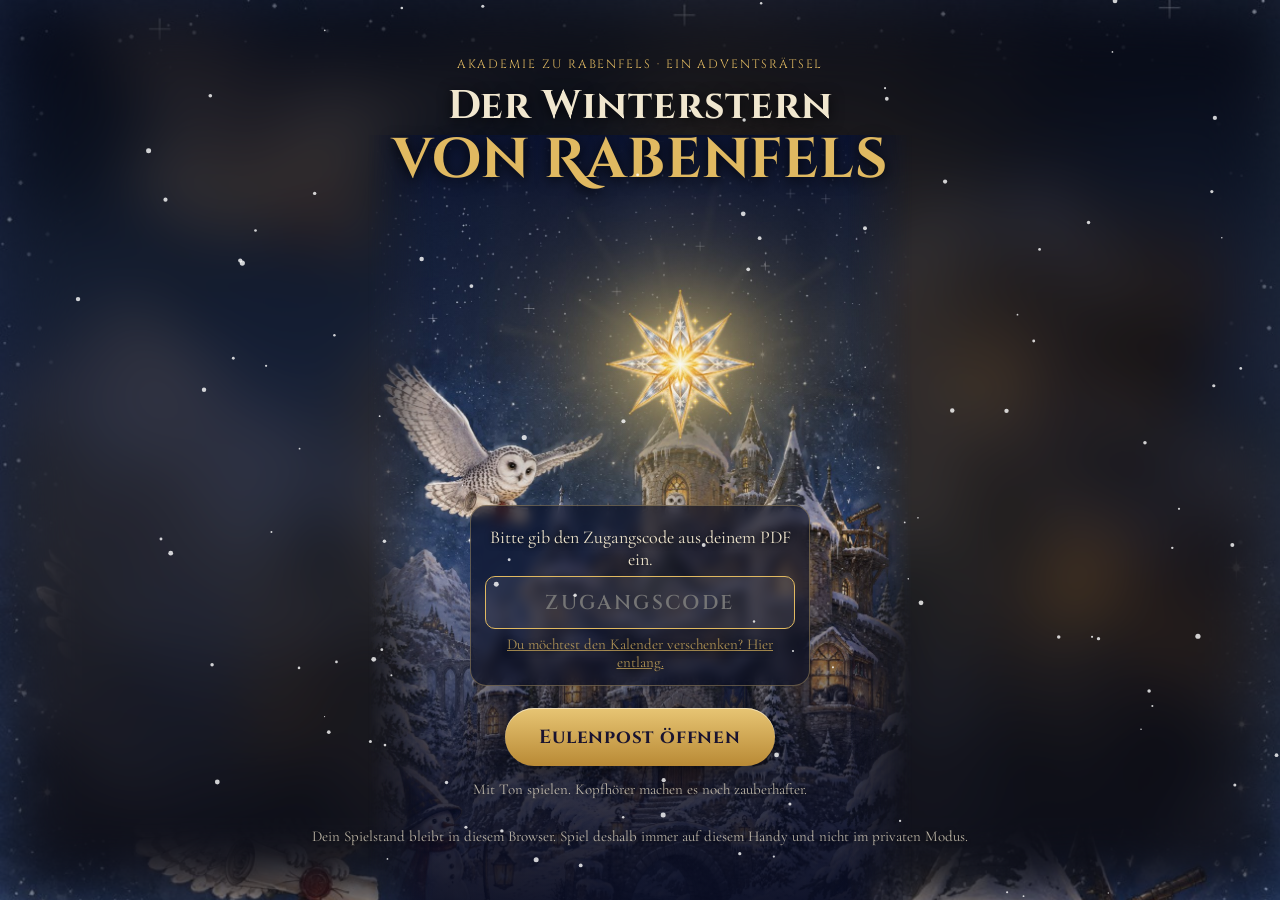
<file: index.html>
<!doctype html>
<html lang="de">
<head><meta name="robots" content="noindex">
<meta charset="utf-8">
<meta name="viewport" content="width=device-width,initial-scale=1,viewport-fit=cover">
<title>Der Winterstern von Rabenfels</title>
<meta name="theme-color" content="#060a1e">
<meta name="robots" content="noindex">
<link rel="preconnect" href="https://fonts.googleapis.com"><link rel="preconnect" href="https://fonts.gstatic.com" crossorigin>
<link href="https://fonts.googleapis.com/css2?family=Cinzel:wght@500;700&family=Cinzel+Decorative:wght@700&family=Cormorant+Garamond:ital,wght@0,500;0,700;1,500;1,700&family=Pinyon+Script&display=swap" rel="stylesheet">
<link rel="stylesheet" href="style.css?v=19">
</head>
<body>
<canvas id="snow"></canvas>

<section id="s-start" class="screen on">
  <div class="start-sky" id="start-sky"></div>
  <div class="start-in">
    <div class="kick">Akademie zu Rabenfels · Ein Adventsrätsel</div>
    <h1>Der Winterstern<em>von Rabenfels</em></h1>
    <div class="start-owl"><img src="eule.png" alt="Schneeeule mit Eulenpost"></div>
    <p id="giftline" class="giftline"></p>
    <div id="giftmsg" class="giftmsg"></div>
    <div id="codebox" class="codebox">
      <p>Bitte gib den Zugangscode aus deinem PDF ein.</p>
      <input id="code" autocomplete="off" autocapitalize="characters" placeholder="Zugangscode">
      <p class="small"><a href="verschenken.html">Du möchtest den Kalender verschenken? Hier entlang.</a></p>
    </div>
    <button id="btn-start" class="btn big">Eulenpost öffnen</button>
    <p class="small">Mit Ton spielen. Kopfhörer machen es noch zauberhafter.</p>
    <p class="small">Dein Spielstand bleibt in diesem Browser. Spiel deshalb immer auf diesem Handy und nicht im privaten Modus.</p>
    <div class="start-spacer"></div>
  </div>
</section>

<section id="s-intro" class="screen">
  <video id="ivid" class="ivid" playsinline muted preload="auto" poster="intro_poster.jpg" src="intro.mp4"></video><div class="ivig"></div>
  <div class="intro-text" id="intro-text"></div>
  <button id="btn-skip" class="btn ghost sm skip">Weiter</button>
</section>

<section id="s-desk" class="screen">
  <header class="deskhead">
    <div><div class="kick">Akademie zu Rabenfels</div><div class="title">Der Winterstern</div></div>
    <div class="headbtns"><button id="btn-book" class="icon" title="Zauberbuch"></button><button id="btn-sound" class="icon" title="Ton"></button></div>
  </header>
  <div class="skybox" id="skybox"></div>
  <div class="skylab" id="skylab"></div>
  <div class="grid" id="grid"></div>
  <p class="foot" id="deskfoot"></p>
</section>

<section id="s-env" class="screen">
  <div class="env-wrap">
    <div class="env-date" id="env-date"></div>
    <div class="owl" id="owl"><img src="eule.png" alt="Schneeeule mit Brief"></div>
    <div class="letter" id="letter">
      <div class="lt-back"></div>
      <div class="lt-card" id="lt-card">Eulenbrief</div>
      <div class="lt-front"></div>
      <div class="lt-flap"></div>
      <div class="rune" id="rune"></div>
    </div>
    <p class="env-hint" id="env-hint">Fahr mit dem Finger die leuchtende Rune nach</p>
    <button class="btn ghost sm" id="btn-env-back">Zurück zum Sternenhimmel</button>
  </div>
</section>

<section id="s-case" class="screen">
  <div class="case">
    <div class="paper">
      <div class="case-top"><span id="c-date"></span><span class="nr" id="c-nr"></span></div>
      <div class="dept">Eulenbrief von Meisterin Eibenhain</div>
      <div class="titlerow"><h2 id="c-title"></h2><button class="say" id="btn-say" title="Vorlesen"></button></div>
      <p class="story" id="c-story"></p>
      <div class="widget" id="c-widget"></div>
      <p class="question" id="c-q"></p>
      <div class="answer" id="c-answer"></div>
      <div class="hints"><button class="btn ghost sm" id="btn-h1">Hinweis 1</button><button class="btn ghost sm" id="btn-h2">Hinweis 2</button></div>
      <p class="hinttext" id="c-hint"></p>
      <div class="solved" id="c-solved"></div>
    </div>
    <button class="btn ghost" id="btn-case-back">Zurück zum Sternenhimmel</button>
  </div>
</section>

<section id="s-book" class="screen">
  <div class="case"><div class="paper book-page">
    <div class="kick" style="color:var(--gold2)">Akademie zu Rabenfels</div>
    <h2>Das Zauberbuch</h2>
    <p class="story">Über dem höchsten Turm der Akademie leuchtet seit tausend Wintern der Winterstern. In dieser Nacht ist er erloschen, und ein Schneesturm hat sich über die Burg gelegt. Meisterin Eibenhain schickt dir jeden Tag im Dezember einen Eulenbrief mit einem Rätsel. Jede Lösung entzündet einen Stern mit einem Buchstaben. An Heiligabend verbindest du alle Sterne, sprichst die Formel und entzündest den Winterstern neu.</p>
    <h3>Zahlentafel</h3>
    <div class="numtab" id="numtab"></div>
    <h3>So funktioniert es</h3>
    <p class="story">Jeden Tag im Dezember bringt die Eule einen neuen Brief. Verpasste Tage kannst du jederzeit nachholen, zukünftige Briefe bleiben versiegelt. Wenn du nicht weiterkommst, helfen dir zwei Hinweise. Dein Fortschritt bleibt auf diesem Handy gespeichert.</p>
    <button class="btn" id="btn-book-back">Zurück</button>
  </div></div>
</section>

<section id="s-final" class="screen">
  <div class="fin-wrap">
    <div class="fin-head"><div class="kick">Heiligabend · Die Sternennacht</div><h2>Der Winterstern</h2></div>
    <p class="fin-hint" id="fin-hint"></p>
    <div class="finsky" id="finsky"></div>
    <div class="formula" id="formula"></div>
    <div class="fin-help" id="fin-help"><button class="btn ghost sm" id="btn-auto">Sterne verbinden lassen</button></div>
    <div id="verdict" class="paper verdict"></div>
    <div id="cert-wrap" class="cert-wrap">
      <div class="cert" id="cert"><div class="cert-in">
        <div class="cert-kick">AKADEMIE ZU RABENFELS</div>
        <div class="cert-title">Urkunde</div>
        <div class="cert-sub">Hiermit wird</div>
        <div class="cert-name" id="cert-name">Lehrling</div>
        <div class="cert-sub">ernannt zum Titel</div>
        <div class="cert-rank" id="cert-rank">Meister der Winterzauberei</div>
        <div class="cert-text">In 24 Nächten wurden alle Rätsel gelöst, die alte Formel gefunden und der Winterstern von Rabenfels wieder entzündet.</div>
        <div class="cert-foot"><div><span class="sig">Eibenhain</span><small>Meisterin Eibenhain</small></div><div class="cert-seal"><span class="cs-hint">Halten</span></div><div><span class="sig">24.12.</span><small>Rabenfels</small></div></div>
      </div></div>
      <p class="cert-tap"></p>
      <div class="rankpick" id="rankpick"><button class="btn ghost sm" data-r="Meisterin der Winterzauberei">Meisterin</button><button class="btn ghost sm" data-r="Meister der Winterzauberei">Meister</button></div>
      <div class="cert-name-edit" id="cert-edit"><input id="cert-input" maxlength="32" placeholder="Dein Name für die Urkunde"><button class="btn sm" id="cert-set">Eintragen</button></div>
      <div class="cert-btns"><button class="btn" id="cert-save">Urkunde speichern</button><button class="btn ghost" id="cert-share">Teilen</button></div>
      <button class="btn ghost sm" id="final-back" style="margin-top:8px">Zurück zum Sternenhimmel</button>
    </div>
    <div id="secret-wrap" class="secret-wrap">
      <div class="owlbig"><img src="eule.png" alt=""></div>
      <p class="secret-q">Eine letzte Eule bringt dir einen Brief.</p>
      <p class="secret-from" id="secret-from"></p>
      <button class="btn" id="secret-open">Brief öffnen</button>
    </div>
  </div>
</section>

<section id="s-secret" class="screen">
  <div class="secret-page">
    <div class="paper secret-letter" id="secret-letter">
      <div class="kick" style="color:var(--gold2)">Heiligabend · Persönlich</div>
      <h2 id="secret-to">Für dich</h2>
      <p class="secret-text" id="secret-text"></p>
      <p class="secret-sign" id="secret-sign"></p>
    </div>
    <button class="btn ghost" id="secret-back">Zurück zur Urkunde</button>
  </div>
</section>

<div id="cert-modal" class="cert-modal" aria-hidden="true">
  <div class="cm-box">
    <img id="cert-big" alt="Urkunde Winterzauberei">
    <div class="cm-btns"><button class="btn" id="cert-pdf">Als PDF speichern</button><button class="btn ghost" id="cert-close">Schließen</button></div>
    <p class="cm-note">Das PDF ist im A4 Querformat und lässt sich direkt ausdrucken.</p>
  </div>
</div>
<div id="toast" class="toast"></div>
<audio id="music" src="musik.mp3" loop preload="auto"></audio>
<script src="tonfix.js?v=1"></script>
<script src="icons.js?v=19"></script>
<script src="gate.js"></script>
<script src="data.js?v=19"></script>
<script src="stimmen.js?v=19"></script>
<script src="hints.js?v=19"></script>
<script src="app.js?v=19"></script>
<script src="widgets.js?v=19"></script>
</body>
</html>
</file>
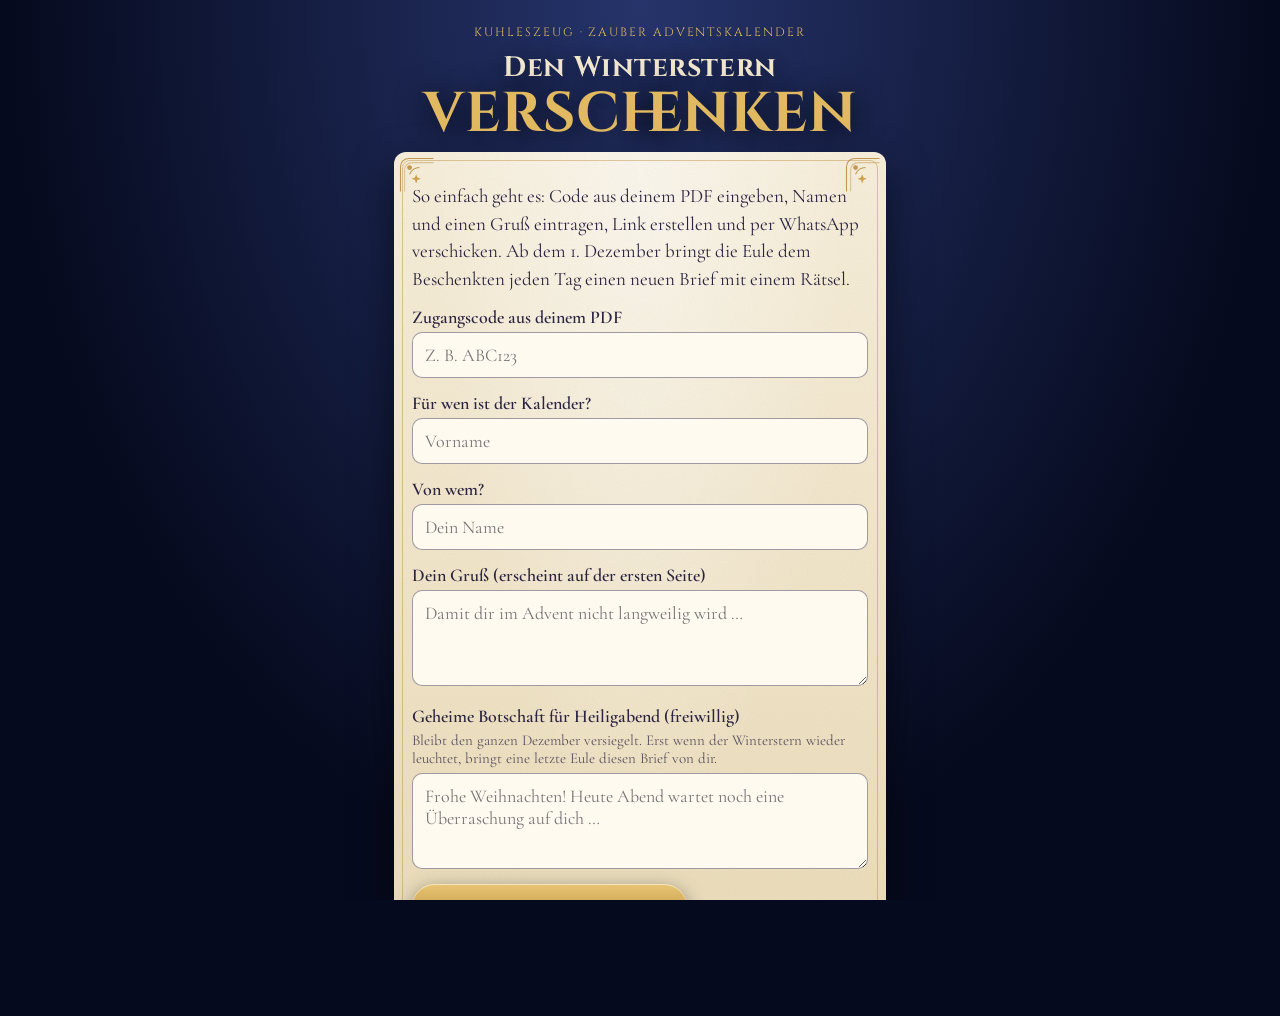
<file: verschenken.html>
<!doctype html>
<html lang="de">
<head>
<meta charset="utf-8">
<meta name="viewport" content="width=device-width,initial-scale=1,viewport-fit=cover">
<meta name="theme-color" content="#060a1e">
<title>Winterstern verschenken</title>
<meta name="robots" content="noindex">
<link href="https://fonts.googleapis.com/css2?family=Cinzel:wght@500;700&family=Cinzel+Decorative:wght@700&family=Cormorant+Garamond:ital,wght@0,500;0,700;1,500;1,700&display=swap" rel="stylesheet">
<link rel="stylesheet" href="style.css">
<style>
body{overflow:auto}
.wrap{max-width:520px;margin:0 auto;padding:24px 14px 50px}
label{display:block;font-weight:600;margin:14px 0 4px}
.f{width:100%;font:18px 'Cormorant Garamond',serif;padding:11px 12px;border:1px solid rgba(43,35,64,.45);border-radius:10px;background:#fffaf0;color:var(--ink)}
textarea.f{min-height:96px;resize:vertical}
#out{display:none;margin-top:18px}
.linkbox{word-break:break-all;font-family:Cinzel,serif;font-size:13px;background:#fffaf0;border:1px dashed var(--ink);padding:10px;border-radius:6px}
.row{display:flex;gap:8px;flex-wrap:wrap;margin-top:10px}
.wa{background:#25D366;color:#fff}
@media (max-width:480px){.wrap{padding-left:0;padding-right:0}.wrap>.paper{border-radius:0}.wrap>.kick,.wrap>h1{padding:0 14px}}
</style>
</head>
<body style="background:radial-gradient(ellipse at 50% 0%,#26346b,#060a1e 70%)">
<div class="wrap">
  <div class="kick" style="text-align:center">KuhlesZeug · Zauber Adventskalender</div>
  <h1 style="text-align:center;font-size:28px">Den Winterstern<em>verschenken</em></h1>
  <div class="paper">
    <p class="story">So einfach geht es: Code aus deinem PDF eingeben, Namen und einen Gruß eintragen, Link erstellen und per WhatsApp verschicken. Ab dem 1. Dezember bringt die Eule dem Beschenkten jeden Tag einen neuen Brief mit einem Rätsel.</p>
    <label for="code">Zugangscode aus deinem PDF</label>
    <input class="f" id="code" autocomplete="off" autocapitalize="characters" placeholder="z. B. ABC123" style="text-transform:uppercase">
    <label for="an">Für wen ist der Kalender?</label>
    <input class="f" id="an" maxlength="40" placeholder="Vorname">
    <label for="von">Von wem?</label>
    <input class="f" id="von" maxlength="40" placeholder="Dein Name">
    <label for="m">Dein Gruß (erscheint auf der ersten Seite)</label>
    <textarea class="f" id="m" maxlength="280" placeholder="Damit dir im Advent nicht langweilig wird …"></textarea>
    <label for="s">Geheime Botschaft für Heiligabend (freiwillig)</label>
    <p class="small" style="color:var(--ink);margin:0 0 6px">Bleibt den ganzen Dezember versiegelt. Erst wenn der Winterstern wieder leuchtet, bringt eine letzte Eule diesen Brief von dir.</p>
    <textarea class="f" id="s" maxlength="400" placeholder="Frohe Weihnachten! Heute Abend wartet noch eine Überraschung auf dich …"></textarea>
    <div class="row"><button class="btn" id="make">Geschenklink erstellen</button></div>
    <div id="out">
      <p class="question">Dein persönlicher Geschenklink:</p>
      <div class="linkbox" id="link"></div>
      <div class="row">
        <a class="btn wa" id="wa" target="_blank" rel="noopener">Per WhatsApp schicken</a>
        <button class="btn ghost" id="copy" style="color:var(--ink);border-color:rgba(43,35,64,.45)">Link kopieren</button>
        <a class="btn ghost" id="test" target="_blank" style="color:var(--ink);border-color:rgba(43,35,64,.45)">Vorschau</a>
      </div>
      <p class="small" style="color:var(--ink)">Tipp: Schick den Link am besten am 30. November, dann wartet am nächsten Morgen der erste Eulenbrief.</p>
    </div>
  </div>
</div>
<div id="toast" class="toast"></div>
<script src="gate.js"></script>
<script>
const $=s=>document.querySelector(s);
function toast(t){const e=$('#toast');e.textContent=t;e.classList.add('on');setTimeout(()=>e.classList.remove('on'),2600)}
$('#make').onclick=async()=>{const c=kzNormCode($('#code').value);if(!c||await kzSha(c)!==KZ_H){toast('Der Code stimmt nicht. Er steht in deinem PDF.');return}
 const an=$('#an').value.trim(),von=$('#von').value.trim(),m=$('#m').value.trim(),s=$('#s').value.trim();if(!an){toast('Bitte trag ein, für wen der Kalender ist.');return}
 const k=await kzSig(an,von,kzMsg(m,s));const o={an,von,m,k};if(s)o.s=kzHide(s);const url=new URL('./',location.href).href+'?g='+kzEnc(o);
 $('#link').textContent=url;$('#out').style.display='block';$('#test').href=url;
 const txt='Eulenpost für dich, '+an+'! Im Dezember bringt dir jeden Tag eine Eule ein magisches Rätsel aus der Akademie zu Rabenfels. Am Ende entzündest du den Winterstern. Am besten mit Ton: '+url;
 $('#wa').href='https://wa.me/?text='+encodeURIComponent(txt);$('#out').scrollIntoView({behavior:'smooth'})};
$('#copy').onclick=async()=>{try{await navigator.clipboard.writeText($('#link').textContent);toast('Link kopiert')}catch(e){toast('Bitte den Link markieren und kopieren')}};
</script>
</body>
</html>
</file>
<file: style.css>
:root{--ink:#2b2340;--paper:#f2e8d2;--paper2:#e6d6b2;--gold:#e0b961;--gold2:#b8893a;--navy:#0b1330;--deep:#060a1e;--blue:#2f4f96;--wax:#1d2f6b;--rose:#8a2a3a}
*{box-sizing:border-box;-webkit-tap-highlight-color:transparent}
html,body{margin:0;height:100%;background:var(--deep);color:#f1e7cf;font-family:'Cormorant Garamond',Georgia,serif;font-size:18px;overflow:hidden}
button{font:inherit;cursor:pointer;color:inherit}
#snow{position:fixed;inset:0;pointer-events:none;z-index:50}
.screen{position:fixed;inset:0;display:none;overflow-y:auto;-webkit-overflow-scrolling:touch;overflow-x:hidden}
.screen.on{display:block;animation:fadein .6s ease}
@keyframes fadein{from{opacity:0}to{opacity:1}}
.kick{font-family:Cinzel,serif;letter-spacing:.16em;text-transform:uppercase;font-size:12px;color:var(--gold)}
.btn{background:linear-gradient(180deg,#e7c574,#b98a35);color:#1a1430;border:0;border-radius:999px;padding:12px 24px;font-family:Cinzel,serif;font-weight:700;font-size:16px;letter-spacing:.04em;box-shadow:0 6px 20px rgba(0,0,0,.45),inset 0 1px 0 rgba(255,255,255,.5);transition:transform .15s}
.btn:active{transform:scale(.96)}
.btn.big{font-size:19px;padding:16px 34px;margin-top:22px}
.btn.ghost{background:transparent;border:1px solid rgba(224,185,97,.6);color:var(--gold);box-shadow:none}
.paper .btn.ghost{color:var(--ink);border-color:rgba(43,35,64,.45)}
.btn.sm{padding:8px 15px;font-size:13px}
.small{font-size:15px;opacity:.75;margin-top:14px}
h1,h2,h3{font-family:Cinzel,serif;font-weight:700}
/* Start */
#s-start{background:radial-gradient(ellipse at 50% 18%,#26346b 0,#0b1330 45%,#060a1e 80%)}
.start-sky{position:absolute;inset:0;overflow:hidden}
.start-sky svg{position:absolute;left:50%;bottom:0;transform:translateX(-50%);width:max(100%,760px);height:auto;max-height:52vh}
.start-in{position:relative;min-height:100%;display:flex;flex-direction:column;align-items:center;justify-content:flex-start;text-align:center;padding:calc(56px + env(safe-area-inset-top)) 22px 40px}
h1{font-size:34px;line-height:1.12;margin:12px 0 6px;text-shadow:0 4px 30px #000;letter-spacing:.02em}
h1 em{display:block;font-style:normal;color:var(--gold);font-size:46px;font-family:'Cinzel Decorative',Cinzel,serif}
.giftline{font-style:italic;font-size:20px;color:#f6e7c4;min-height:22px;max-width:340px;margin:8px 0}
.giftmsg{display:none;white-space:pre-line;background:rgba(242,232,210,.94);color:var(--ink);border-radius:10px;padding:14px 16px;max-width:360px;font-size:18px;box-shadow:0 10px 30px rgba(0,0,0,.5)}
.codebox{display:none;margin-top:14px;max-width:340px}
.codebox p{margin:6px 0}
.codebox input{width:100%;font:600 20px Cinzel,serif;text-align:center;letter-spacing:.12em;padding:12px;border-radius:10px;border:1px solid var(--gold);background:rgba(6,10,30,.7);color:#fff3d6;text-transform:uppercase}
.codebox a{color:var(--gold)}
.start-spacer{flex:1;min-height:40px}
.deadstar{position:relative;width:70px;height:70px;margin:4px auto}
.deadstar svg{width:100%;height:100%}
/* Intro */
#s-intro{background:#040716}
.intro-stage{position:absolute;inset:0;overflow:hidden}
.intro-stage svg{position:absolute;left:50%;bottom:0;transform:translateX(-50%);width:max(100%,600px)}
.intro-text{position:absolute;left:0;right:0;top:18%;text-align:center;font-family:Cinzel,serif;font-size:24px;line-height:1.35;text-shadow:0 2px 20px #000;padding:0 26px;transition:opacity .6s}
.skip{position:absolute;right:16px;top:calc(16px + env(safe-area-inset-top));z-index:5}
#istar{transform-origin:300px 120px;transition:opacity 2.5s,transform 2.5s}
#istar.out{opacity:.08;transform:scale(.5)}
.win{transition:fill 1.2s}
/* Desk */
#s-desk{background:linear-gradient(180deg,#0a1230 0,#111c45 40%,#1b1b3a 100%)}
.deskhead{display:flex;justify-content:space-between;align-items:center;padding:calc(14px + env(safe-area-inset-top)) 16px 4px}
.deskhead .title{font-family:Cinzel,serif;font-size:23px;font-weight:700}
.headbtns{display:flex;gap:8px}
.icon{width:44px;height:44px;border-radius:50%;border:1px solid rgba(224,185,97,.5);background:rgba(0,0,0,.25);font-size:20px}
.skybox{position:relative;margin:4px 12px 2px;border-radius:16px;overflow:hidden;background:radial-gradient(ellipse at 50% 30%,#22306a,#0a1230 75%);box-shadow:inset 0 0 40px rgba(0,0,0,.6),0 8px 24px rgba(0,0,0,.4);max-width:520px;margin-left:auto;margin-right:auto}
.skybox svg{display:block;width:100%;height:auto}
.skylab{text-align:center;font-family:Cinzel,serif;font-size:13px;letter-spacing:.08em;color:var(--gold);margin:8px 0 2px}
.st-star{transition:opacity .6s}
.st-star.new{animation:starin 1.4s ease}
@keyframes starin{0%{transform:scale(3);opacity:0}60%{opacity:1}100%{transform:scale(1)}}
.grid{display:grid;grid-template-columns:repeat(4,1fr);gap:12px;padding:10px 14px 18px;max-width:520px;margin:0 auto}
.env{position:relative;aspect-ratio:4/3;border-radius:6px;background:linear-gradient(160deg,#f1e4c6,#d8c49a);box-shadow:0 6px 14px rgba(0,0,0,.45);border:0;padding:0;overflow:hidden;color:var(--ink);transform:rotate(var(--r,0deg));transition:transform .2s}
.env::before{content:"";position:absolute;left:0;right:0;top:0;height:55%;background:linear-gradient(160deg,#e4d2aa,#ccb586);clip-path:polygon(0 0,100% 0,50% 100%)}
.env .num{position:absolute;left:6px;bottom:2px;font-family:Cinzel,serif;font-weight:700;font-size:18px}
.env .wax{position:absolute;left:50%;top:50%;width:34px;height:34px;transform:translate(-50%,-38%)}
.env .wax img{width:100%;height:100%}
.env .wax i{position:absolute;right:-8px;bottom:-6px;font-size:13px;font-style:normal}
.env.locked{filter:grayscale(.55) brightness(.62)}
.env.open{background:linear-gradient(160deg,#e9e0cb,#cfc2a4)}
.env.open::before{opacity:.35}
.env .solvedmark{position:absolute;left:50%;top:50%;transform:translate(-50%,-50%);font-size:26px;color:var(--gold2)}
.env.today{animation:glow 2s ease-in-out infinite}
@keyframes glow{0%,100%{box-shadow:0 0 0 2px rgba(224,185,97,.4),0 6px 14px rgba(0,0,0,.45)}50%{box-shadow:0 0 0 3px var(--gold),0 0 26px rgba(224,185,97,.75)}}
.foot{text-align:center;font-size:16px;opacity:.75;padding:0 20px calc(30px + env(safe-area-inset-bottom))}
/* Eulenbrief öffnen */
#s-env{background:radial-gradient(ellipse at 50% 30%,#1d2b62,#070c22 75%)}
.env-wrap{min-height:100%;display:flex;flex-direction:column;align-items:center;justify-content:center;padding:calc(30px + env(safe-area-inset-top)) 14px 30px}
.env-date{font-family:Cinzel,serif;color:var(--gold);letter-spacing:.1em;font-size:15px;margin-bottom:6px;text-align:center}
.owl{width:min(64vw,250px);height:min(45vw,176px);transform:translate(-120vw,-30px) rotate(-10deg);filter:drop-shadow(0 14px 18px rgba(0,0,0,.45));pointer-events:none;position:relative;z-index:4}
.owl img{width:100%;height:100%;object-fit:contain;transform-origin:50% 60%;animation:flap .42s ease-in-out infinite alternate}
@keyframes flap{from{transform:scaleY(1) translateY(0)}to{transform:scaleY(.93) translateY(5px)}}
.owl.rest img{animation:hover 1.6s ease-in-out infinite alternate}
@keyframes hover{from{transform:translateY(0) rotate(-1deg)}to{transform:translateY(-8px) rotate(1.5deg)}}
.owl.fly{animation:owlfly 1.6s cubic-bezier(.2,.8,.25,1) forwards}
.owl.away{animation:owlaway 1.3s ease-in forwards}
@keyframes owlfly{0%{transform:translate(-110vw,-120px) scale(.45) rotate(-14deg)}60%{transform:translate(6vw,-14px) scale(1.04) rotate(6deg)}100%{transform:translate(0,0) scale(1) rotate(0)}}
@keyframes owlaway{0%{transform:translate(0,0) scale(1)}100%{transform:translate(115vw,-60vh) scale(.5) rotate(12deg)}}
.letter{position:relative;width:min(92vw,380px);aspect-ratio:4/3;margin-top:6px;opacity:0;transform:translateY(-40px) scale(.7)}
.letter.in{animation:letterin .9s .9s ease forwards}
@keyframes letterin{to{opacity:1;transform:none}}
.lt-back{position:absolute;inset:0;border-radius:8px;background:linear-gradient(160deg,#f3e7cb,#d9c497);box-shadow:0 18px 40px rgba(0,0,0,.6)}
.lt-flap{position:absolute;left:0;right:0;top:0;height:58%;background:linear-gradient(160deg,#e6d4a9,#ccb382);clip-path:polygon(0 0,100% 0,50% 100%);transform-origin:top;transition:transform .9s ease;z-index:2}
.letter.opened .lt-flap{transform:rotateX(180deg);z-index:0}
.lt-card{position:absolute;left:8%;right:8%;top:12%;bottom:8%;background:#fbf4e3;border-radius:4px;transition:transform 1s ease .4s;z-index:1;display:flex;align-items:flex-start;justify-content:center;padding-top:10px;font-family:Cinzel,serif;color:var(--ink);font-size:14px;letter-spacing:.1em}
.letter.opened .lt-card{transform:translateY(-55%)}
.lt-front{position:absolute;inset:0;border-radius:8px;background:linear-gradient(160deg,#efe1c0,#d6c092);clip-path:polygon(0 0,50% 62%,100% 0,100% 100%,0 100%);z-index:2}
.rune{position:absolute;left:50%;top:58%;width:44%;aspect-ratio:1;transform:translate(-50%,-50%);z-index:3;touch-action:none}
.rune svg{width:100%;height:100%;overflow:visible}
.rune.broken{animation:sealbreak 1s ease forwards}
@keyframes sealbreak{30%{transform:translate(-50%,-50%) scale(1.15)}100%{transform:translate(-50%,-50%) scale(.2);opacity:0}}
.env-hint{margin:22px 0 10px;text-align:center;font-size:19px;color:#f3e2bb;min-height:26px;max-width:340px}
/* Rätselseite */
#s-case{background:radial-gradient(ellipse at 50% 0,#1d2b62,#070c22 70%)}
.case{max-width:560px;margin:0 auto;padding:calc(14px + env(safe-area-inset-top)) 14px calc(40px + env(safe-area-inset-bottom))}
.paper{position:relative;background:linear-gradient(180deg,#f6eedb,#ecdfc0);color:var(--ink);border-radius:12px;padding:22px 18px 20px;box-shadow:0 18px 40px rgba(0,0,0,.55);margin-bottom:16px}
.paper::before{content:"";position:absolute;inset:8px;border:1px solid rgba(184,137,58,.45);border-radius:8px;pointer-events:none}
.case-top{display:flex;justify-content:space-between;align-items:center;font-family:Cinzel,serif;font-size:13px;letter-spacing:.08em;color:var(--gold2)}
.case-top .nr{display:inline-flex;align-items:center;justify-content:center;width:38px;height:38px;border-radius:50%;background:var(--wax);color:#f1d690;font-weight:700;font-size:17px}
.dept{font-family:Cinzel,serif;font-size:11px;letter-spacing:.18em;text-transform:uppercase;opacity:.6;margin-top:2px}
.titlerow{display:flex;align-items:center;justify-content:space-between;gap:10px}
.titlerow h2{font-size:24px;margin:10px 0 4px;line-height:1.15}
.say{width:42px;height:42px;flex:none;border-radius:50%;border:1px solid rgba(43,35,64,.35);background:transparent;font-size:19px}
.say.on{background:var(--gold);border-color:var(--gold2)}
.story{font-size:19px;line-height:1.45;margin:8px 0}
.story .cur{display:inline-block;width:2px;background:var(--ink);animation:blink 1s infinite;margin-left:1px}
@keyframes blink{50%{opacity:0}}
.widget{margin:14px 0 6px}
.question{font-weight:700;font-size:19px;line-height:1.35;margin:12px 0 8px}
.answer{display:flex;gap:8px;margin-top:6px}
.answer input{flex:1;min-width:0;font:600 19px Cinzel,serif;padding:11px 12px;border:1px solid rgba(43,35,64,.45);border-radius:10px;background:#fffaf0;color:var(--ink);text-transform:uppercase;letter-spacing:.06em}
.hints{display:flex;gap:8px;margin-top:14px}
.hinttext{font-style:italic;font-size:18px;min-height:4px;margin:8px 0 0}
.solved{display:none;margin-top:16px;padding:16px;border-radius:12px;background:linear-gradient(180deg,#14204a,#0b1330);color:#f6e8c4;text-align:center;font-size:18px;line-height:1.4}
.solved b.big{display:block;font-family:Cinzel,serif;font-size:54px;color:var(--gold);line-height:1.1;margin:4px 0;text-shadow:0 0 22px rgba(224,185,97,.7)}
.solved .stamp2{display:block;font-family:Cinzel,serif;letter-spacing:.3em;font-size:13px;color:var(--gold);opacity:.9}
.shake{animation:shake .45s}
@keyframes shake{20%,60%{transform:translateX(-7px)}40%,80%{transform:translateX(7px)}}
.flystar{position:fixed;left:50%;top:55%;z-index:60;font-family:Cinzel,serif;font-size:46px;color:#fff3c4;text-shadow:0 0 18px #ffd56a,0 0 40px #ffb92e;pointer-events:none;animation:flystar 1.7s ease-in forwards}
@keyframes flystar{0%{transform:translate(-50%,-50%) scale(.4);opacity:0}25%{transform:translate(-50%,-50%) scale(1.4);opacity:1}100%{transform:translate(-50%,-62vh) scale(.3);opacity:0}}
.sparkle{position:fixed;width:7px;height:7px;border-radius:50%;background:#ffe8a6;box-shadow:0 0 10px #ffd56a;z-index:70;pointer-events:none;animation:spark 1s ease-out forwards}
@keyframes spark{to{transform:translate(var(--dx),var(--dy)) scale(.2);opacity:0}}
.toast{position:fixed;left:50%;bottom:calc(26px + env(safe-area-inset-bottom));transform:translate(-50%,40px);opacity:0;background:rgba(11,19,48,.96);border:1px solid var(--gold);color:#f6e8c4;padding:12px 18px;border-radius:12px;font-size:17px;z-index:90;transition:.3s;max-width:88vw;text-align:center;pointer-events:none}
.toast.on{opacity:1;transform:translate(-50%,0)}
/* Widgets allgemein */
.box{background:rgba(255,255,255,.45);border:1px solid rgba(184,137,58,.4);border-radius:10px;padding:12px}
.wlab{font-family:Cinzel,serif;font-size:12px;letter-spacing:.12em;text-transform:uppercase;color:var(--gold2);margin:10px 0 4px;text-align:center}
.center{text-align:center}
.mx{display:block;margin:10px auto 0}
.opts{display:grid;gap:8px}
.opt{display:flex;flex-direction:column;align-items:center;gap:4px;padding:10px 6px;border-radius:10px;border:1px solid rgba(43,35,64,.3);background:rgba(255,255,255,.5);color:var(--ink)}
.opt.sel{border-color:var(--gold2);background:#fff3d0;box-shadow:0 0 0 2px var(--gold)}
.opt .lab{font-family:Cinzel,serif;font-weight:700}
.scratch{position:relative;border-radius:10px;overflow:hidden;touch-action:none;user-select:none}
.scratch canvas{position:absolute;inset:0;width:100%;height:100%}
.inktext{padding:26px 22px;font-size:22px;line-height:1.45;font-style:italic;color:#4b2a7a;text-align:center;min-height:170px;display:flex;align-items:center;justify-content:center;background:linear-gradient(160deg,#f7edd6,#e9d9b3)}
.ball{position:relative;width:min(78vw,280px);margin:0 auto}
.ball .sphere{position:relative;width:100%;aspect-ratio:1;border-radius:50%;overflow:hidden;background:radial-gradient(circle at 35% 30%,#d7e6ff,#6d86c9 45%,#22306a 80%);box-shadow:0 0 40px rgba(140,170,255,.5);touch-action:none}
.ball .mw{position:absolute;inset:0;display:flex;align-items:center;justify-content:center;font-family:Cinzel,serif;font-weight:700;font-size:44px;color:#fff;text-shadow:0 0 14px #b8d0ff;transform:scaleX(-1);letter-spacing:.05em}
.ball .sphere canvas{position:absolute;inset:0;width:100%;height:100%;border-radius:50%}
.ball .stand{width:60%;height:34px;margin:-8px auto 0;background:linear-gradient(180deg,#8a6a3a,#4f3a1c);clip-path:polygon(12% 0,88% 0,100% 100%,0 100%);border-radius:4px}
.cauld{position:relative;height:250px;touch-action:none}
.cauld .pot{position:absolute;left:50%;bottom:6px;transform:translateX(-50%);width:190px;height:120px}
.cauld .steam{position:absolute;left:50%;bottom:118px;transform:translateX(-50%);font-family:Cinzel,serif;font-weight:700;font-size:34px;color:#fff;text-shadow:0 0 16px #9fe0a5;opacity:0;transition:opacity 1s,transform 1.5s;white-space:nowrap}
.cauld .steam.on{opacity:1;transform:translate(-50%,-14px)}
.ingr{position:absolute;top:4px;display:flex;flex-direction:column;align-items:center;width:25%;touch-action:none}
.ingr .dot{width:44px;height:44px;border-radius:50%;box-shadow:inset -5px -6px 0 rgba(0,0,0,.2),0 4px 8px rgba(0,0,0,.3);display:flex;align-items:center;justify-content:center;font-family:Cinzel,serif;font-weight:700;color:#fff;font-size:18px;text-shadow:0 1px 2px rgba(0,0,0,.6)}
.ingr small{font-size:13px;margin-top:3px;font-weight:600}
.ingr.used{opacity:.2;pointer-events:none}
.seqline{text-align:center;font-family:Cinzel,serif;font-size:22px;letter-spacing:.3em;min-height:28px}
.wheel{width:min(84vw,300px);margin:0 auto;display:block;touch-action:none}
.codeword{text-align:center;font-family:Cinzel,serif;font-size:30px;letter-spacing:.25em;color:var(--wax);font-weight:700}
.moons{display:flex;justify-content:center;gap:6px;flex-wrap:wrap}
.moons .m{width:52px;text-align:center}
.moons svg{width:52px;height:52px}
.qmark{width:52px;height:52px;border-radius:50%;border:2px dashed var(--gold2);display:flex;align-items:center;justify-content:center;font:700 24px Cinzel,serif;color:var(--gold2)}
.frames{display:grid;grid-template-columns:repeat(3,1fr);gap:8px}
.frame{position:relative;border:6px solid #a77a2e;border-radius:10px 10px 50% 50%/10px 10px 22% 22%;background:radial-gradient(circle at 50% 35%,#5a4a7a,#22183a);padding:16px 4px 10px;text-align:center;color:#f6e8c4;box-shadow:0 6px 12px rgba(0,0,0,.35),inset 0 0 0 2px #e0b961}
.frame .face{font-size:38px}
.frame b{display:block;font-family:Cinzel,serif;font-size:12px;margin-top:4px}
.frame.talk{animation:wob .5s}
@keyframes wob{30%{transform:rotate(-3deg)}60%{transform:rotate(3deg)}}
.bubble{min-height:58px;margin:10px 0 4px;padding:10px 14px;border-radius:14px;background:#fff;color:var(--ink);font-style:italic;font-size:19px;text-align:center;box-shadow:0 4px 10px rgba(0,0,0,.15)}
.lift{margin-top:8px;display:grid;grid-template-columns:repeat(3,1fr);gap:8px}
.stairs{display:grid;grid-template-columns:repeat(4,1fr);gap:3px;max-width:300px;margin:0 auto;background:#2a2140;padding:6px;border-radius:10px;position:relative}
.stairs .t{aspect-ratio:1;background:#4b3f68;border-radius:4px;padding:0;border:0;transition:transform .25s}
.stairs .t svg{width:100%;height:100%;display:block}
.stairs.ok .t{background:#5d4f86}
.stairs-ends{display:flex;justify-content:space-between;max-width:300px;margin:4px auto;font-family:Cinzel,serif;font-size:13px}
.maze{position:relative;width:min(84vw,300px);aspect-ratio:1;margin:0 auto;touch-action:none}
.maze svg{width:100%;height:100%;display:block}
.arrows{display:grid;grid-template-columns:repeat(3,52px);gap:6px;justify-content:center;margin-top:10px}
.arrows button{height:46px;border-radius:10px;border:1px solid rgba(43,35,64,.3);background:rgba(255,255,255,.6);font-size:20px}
.mbox{position:relative;max-width:320px;margin:0 auto}
.crank{display:block;width:150px;height:150px;margin:0 auto;touch-action:none}
.bells{display:grid;grid-template-columns:repeat(6,1fr);gap:6px;margin-top:10px}
.bells button{border:0;background:none;padding:0;display:flex;flex-direction:column;align-items:center;font-family:Cinzel,serif;font-weight:700;color:var(--ink)}
.bells button span{font-size:30px;line-height:1}
.bells button.ring span{animation:wob .4s}
.globe{width:min(74vw,260px);margin:0 auto;display:block;touch-action:none}
.globewrap{position:relative;width:min(74vw,260px);margin:0 auto}
.globewrap canvas{position:absolute;left:0;top:0;width:100%;aspect-ratio:1;border-radius:50%;pointer-events:none}
.globetext{position:absolute;left:14%;right:14%;top:22%;height:44%;display:flex;align-items:center;justify-content:center;text-align:center;font-style:italic;font-weight:700;font-size:18px;line-height:1.25;color:#fff;text-shadow:0 0 8px #000,0 0 3px #000;opacity:0;pointer-events:none}
.meter{height:8px;border-radius:5px;background:rgba(43,35,64,.15);overflow:hidden;max-width:220px;margin:10px auto 0}
.meter i{display:block;height:100%;width:0;background:linear-gradient(90deg,#9fc3ff,#fff)}
.sudo{display:grid;grid-template-columns:repeat(4,1fr);gap:0;max-width:300px;margin:0 auto;border:3px solid #3f6b3a;border-radius:8px;overflow:hidden;background:#6a4b2a}
.sudo button{aspect-ratio:1;border:1px solid rgba(0,0,0,.25);background:#7a5a36;padding:2px;display:flex;flex-direction:column;align-items:center;justify-content:center;color:#fff}
.sudo button.giv{background:#5c4226}
.sudo button.gold{box-shadow:inset 0 0 0 3px var(--gold);background:#8a6a3c}
.sudo button:nth-child(4n+2){border-right:3px solid #3f6b3a}
.sudo button:nth-child(n+5):nth-child(-n+8){border-bottom:3px solid #3f6b3a}
.herb{width:34px;height:34px;border-radius:50%;display:flex;align-items:center;justify-content:center;font:700 16px Cinzel,serif;color:#fff;box-shadow:inset -3px -4px 0 rgba(0,0,0,.2)}
.sudo small{font-size:11px;margin-top:2px}
.legend{display:flex;flex-wrap:wrap;justify-content:center;gap:8px;margin-top:10px;font-size:15px}
.legend span{display:flex;align-items:center;gap:4px}
.legend i{width:16px;height:16px;border-radius:50%;display:inline-block}
.scale{width:min(86vw,320px);margin:0 auto;display:block}
.recipe{display:flex;flex-direction:column;gap:4px;align-items:center;font-size:18px;margin-bottom:8px}
.ctrl{display:flex;gap:10px;justify-content:center;align-items:center;margin-top:8px}
.ctrl b{font-family:Cinzel,serif;font-size:22px;min-width:40px;text-align:center}
.cave{position:relative;border-radius:12px;overflow:hidden;min-height:240px;background:#3b2c22 url("data:image/svg+xml,%3Csvg xmlns='http://www.w3.org/2000/svg' width='80' height='40'%3E%3Crect width='80' height='40' fill='%235a4535'/%3E%3Cpath d='M0 20H80M40 0V20M20 20V40M60 20V40' stroke='%233a2a1e' stroke-width='3'/%3E%3C/svg%3E");touch-action:none;user-select:none}
.cave .insc{position:absolute;inset:0;display:flex;align-items:center;justify-content:center;padding:24px 26px;text-align:center;font-size:21px;line-height:1.45;font-weight:700;color:#f3d79a;text-shadow:0 1px 0 #000}
.cave .dark{position:absolute;inset:0;background:#06040a;-webkit-mask-image:radial-gradient(circle 74px at var(--x,-200px) var(--y,-200px),transparent 0,transparent 45%,#000 100%);mask-image:radial-gradient(circle 74px at var(--x,-200px) var(--y,-200px),transparent 0,transparent 45%,#000 100%)}
.cave .flame{position:absolute;left:var(--x,-200px);top:var(--y,-200px);transform:translate(-50%,-10%);font-size:34px;pointer-events:none;filter:drop-shadow(0 0 14px #ffb347)}
.scopebox{position:relative;border-radius:12px;overflow:hidden;background:#050818;touch-action:none}
.scopebox svg{display:block;width:100%;height:auto}
.lockw{display:flex;justify-content:center;gap:10px;margin:8px 0}
.ring{display:flex;flex-direction:column;align-items:center;gap:4px}
.ring button{width:56px;height:34px;border-radius:8px;border:1px solid rgba(43,35,64,.3);background:rgba(255,255,255,.6)}
.ring b{width:56px;height:62px;display:flex;align-items:center;justify-content:center;font:700 34px Cinzel,serif;color:#f1d690;background:linear-gradient(180deg,#2a2140,#3b3160 50%,#2a2140);border-radius:8px;box-shadow:inset 0 2px 6px rgba(0,0,0,.6)}
.clues{font-size:17px;line-height:1.35}
.clues div{display:flex;gap:10px;align-items:baseline;padding:4px 0;border-bottom:1px dashed rgba(43,35,64,.2)}
.clues b{font-family:Cinzel,serif;letter-spacing:.2em;min-width:56px}
.chest{font-size:56px;text-align:center;transition:transform .5s}
.shelf{display:flex;align-items:flex-end;justify-content:center;gap:8px;height:180px;padding:0 10px;border-bottom:12px solid #6b4a2a;background:linear-gradient(180deg,rgba(107,74,42,.15),rgba(107,74,42,.35));border-radius:8px 8px 0 0}
.book{width:52px;border:0;border-radius:4px 4px 0 0;display:flex;align-items:center;justify-content:center;font:700 22px Cinzel,serif;color:#f6e1a8;box-shadow:inset -6px 0 0 rgba(0,0,0,.18),inset 0 8px 0 rgba(255,255,255,.08);transition:height .3s,transform .2s}
.book.sel{transform:translateY(-10px);outline:3px solid var(--gold)}
.dots{display:block;width:min(70vw,250px);margin:0 auto;touch-action:none}
.owlrow{display:flex;justify-content:center;gap:10px}
.owlbtn{border:1px solid rgba(43,35,64,.3);background:rgba(255,255,255,.55);border-radius:12px;padding:6px 10px;display:flex;flex-direction:column;align-items:center;min-width:76px}
.owlbtn span{font-size:30px}
.owlbtn.sel{box-shadow:0 0 0 3px var(--gold);background:#fff3d0}
.owlbtn.placed{opacity:.45}
.towers{display:grid;grid-template-columns:repeat(3,1fr);gap:8px;margin-top:12px}
.tower{border:0;border-radius:10px 10px 4px 4px;background:linear-gradient(180deg,#3a3260,#241c40);color:#f6e8c4;padding:10px 4px;min-height:120px;display:flex;flex-direction:column;align-items:center;justify-content:space-between}
.tower .slot{font-size:30px;min-height:38px}
.tower small{font-family:Cinzel,serif;font-size:12px}
.lanterns{display:grid;grid-template-columns:repeat(3,1fr);gap:10px;max-width:300px;margin:0 auto}
.lantern{border:0;border-radius:14px;background:#2a2140;color:#8d84a8;padding:10px 0;display:flex;flex-direction:column;align-items:center;font:700 20px Cinzel,serif;transition:background .2s,color .2s,box-shadow .2s}
.lantern span{font-size:30px;filter:grayscale(1) brightness(.6);transition:filter .2s}
.lantern.lit{background:#5a4a2a;color:#ffe9a8;box-shadow:0 0 26px #ffcf6a}
.lantern.lit span{filter:none}
.xw{display:flex;flex-direction:column;align-items:flex-start;gap:4px;width:fit-content;margin:0 auto}
.xrow{display:flex;gap:3px;align-items:center}
.xrow input{width:38px;height:42px;text-align:center;font:700 20px Cinzel,serif;border:1px solid rgba(43,35,64,.45);border-radius:6px;background:#fffaf0;color:var(--ink);text-transform:uppercase;padding:0}
.xrow input.g{background:#fbe6a8;border:2px solid var(--gold2)}
.xrow input.ok{color:#2f6b2f}
.xrow .n{width:20px;font:700 14px Cinzel,serif;text-align:right;margin-right:4px}
.xclues{font-size:17px;margin-top:10px;line-height:1.4}
.diffpic{border-radius:10px;overflow:hidden;margin-bottom:6px}
.diffpic svg{display:block;width:100%;height:auto}
.pix{display:grid;grid-template-columns:repeat(5,1fr);gap:4px;max-width:260px;margin:0 auto}
.pix button{aspect-ratio:1;border:1px solid rgba(43,35,64,.3);border-radius:6px;background:rgba(255,255,255,.6);font:700 17px Cinzel,serif;color:var(--ink);padding:0}
.pix button.on{background:linear-gradient(180deg,#f0cf7a,#c9973d);color:#2a1d10;border-color:#a0782c}
.dialw{position:relative;width:min(70vw,250px);margin:0 auto}
.dialw svg{width:100%;display:block;touch-action:none}
.spark{width:90px;height:90px;margin:6px auto;border-radius:50%;background:radial-gradient(circle,#fff7d6,#ffd56a 35%,rgba(255,180,60,0) 70%);opacity:.12;transition:opacity .08s}
.spark.on{opacity:1}
.mtab{display:grid;grid-template-columns:repeat(4,1fr);gap:6px;font-size:16px;text-align:center;margin-top:8px}
.mtab div{background:rgba(255,255,255,.5);border-radius:6px;padding:4px 0}
.mtab b{font-family:Cinzel,serif}
.numtab{display:grid;grid-template-columns:repeat(9,1fr);gap:3px;font-size:13px;text-align:center}
.numtab div{background:rgba(255,255,255,.55);border-radius:4px;padding:3px 0;line-height:1.1;color:var(--ink)}
.numtab b{font-family:Cinzel,serif;font-size:15px}
/* Finale */
#s-final{background:radial-gradient(ellipse at 50% 30%,#1b285c,#050818 75%)}
.fin-wrap{max-width:560px;margin:0 auto;padding:calc(14px + env(safe-area-inset-top)) 12px calc(40px + env(safe-area-inset-bottom))}
.fin-head{text-align:center;margin:6px 0}
.fin-head h2{margin:6px 0;font-size:24px}
.fin-hint{text-align:center;font-size:19px;line-height:1.4;margin:6px 6px 10px;min-height:52px}
.finsky{position:relative;border-radius:16px;overflow:hidden;background:radial-gradient(ellipse at 50% 35%,#22306a,#070c22 78%);box-shadow:0 10px 30px rgba(0,0,0,.6);touch-action:none;user-select:none}
.finsky svg{display:block;width:100%;height:auto}
.formula{display:flex;flex-wrap:wrap;justify-content:center;gap:6px 14px;margin:14px 0 6px}
.formula .word{display:flex;gap:2px}
.formula .slot{width:21px;height:30px;border-bottom:2px solid rgba(224,185,97,.55);font:700 21px Cinzel,serif;text-align:center;color:var(--gold)}
.formula .slot.new{animation:pop .7s ease}
.formula.glow .slot{color:#fff6d0;text-shadow:0 0 12px #ffd56a;border-color:transparent}
@keyframes pop{0%{transform:scale(2.4);opacity:0}60%{transform:scale(.9);opacity:1}100%{transform:scale(1)}}
.fin-help{display:flex;justify-content:center;gap:8px;margin:8px 0}
.verdict{display:none}
.verdict.on{display:block;animation:fadein 1s}
.cert-wrap{display:none;text-align:center}
.cert-wrap.on{display:block;animation:fadein 1s}
.cert{position:relative;background:linear-gradient(180deg,#f8f0dc,#eadbb5);color:var(--ink);border-radius:6px;padding:12px;box-shadow:0 18px 40px rgba(0,0,0,.6);aspect-ratio:1600/1130;cursor:pointer}
.cert-in{height:100%;border:3px solid var(--wax);outline:1px solid var(--gold2);outline-offset:-8px;border-radius:3px;display:flex;flex-direction:column;align-items:center;justify-content:center;padding:6px 10px}
.cert-kick{font-family:Cinzel,serif;font-size:9px;letter-spacing:.16em;color:var(--wax)}
.cert-title{font-family:'Cinzel Decorative',Cinzel,serif;font-weight:700;font-size:30px;line-height:1.1;margin:2px 0}
.cert-sub{font-style:italic;font-size:13px}
.cert-name{font-family:Cinzel,serif;font-weight:700;font-size:24px;color:var(--wax);line-height:1.1}
.cert-rank{font-family:Cinzel,serif;font-weight:700;font-size:15px;letter-spacing:.06em}
.cert-text{font-size:11px;line-height:1.3;max-width:88%;margin-top:3px}
.cert-foot{display:flex;justify-content:space-between;align-items:center;width:88%;margin-top:4px}
.cert-foot>div{display:flex;flex-direction:column;align-items:center;font-size:9px}
.sig{font-family:'Cinzel Decorative',serif;font-size:14px;border-bottom:1px solid var(--ink);padding:0 8px}
.cert-seal{width:48px;height:48px;border-radius:50%;background:url(siegel.svg) center/contain no-repeat;position:relative;touch-action:none}
.cert-seal.empty{background:none;border:2px dashed var(--gold2)}
.cert-seal.empty::after{content:"";position:absolute;inset:0;border-radius:50%;background:url(siegel.svg) center/contain no-repeat;transform:scale(var(--p,0));opacity:calc(var(--p,0)*1)}
.cs-hint{position:absolute;inset:0;display:flex;align-items:center;justify-content:center;font-size:9px;font-family:Cinzel,serif}
.cert-seal:not(.empty) .cs-hint{display:none}
.cert-tap{font-size:16px;opacity:.85;margin:10px 0}
.cert-name-edit{display:none;gap:8px;justify-content:center;margin:8px 0}
.cert-name-edit input{flex:1;max-width:240px;font:600 17px Cinzel,serif;padding:9px 12px;border-radius:10px;border:1px solid var(--gold);background:rgba(6,10,30,.7);color:#fff3d6}
.cert-btns{display:none;gap:8px;justify-content:center;margin:10px 0}
.rankpick{display:flex;gap:6px;justify-content:center;margin:6px 0}
.rankpick button{font-size:14px}
.rankpick button.sel{background:var(--gold);color:#1a1430}
.secret-wrap{display:none;text-align:center;margin:26px 0 10px}
.secret-wrap.on{display:block;animation:fadein 1s}
.secret-wrap .owlbig img{width:min(56vw,220px);filter:drop-shadow(0 10px 14px rgba(0,0,0,.5));animation:hover 1.6s ease-in-out infinite alternate}
.secret-q{font-size:20px;margin:6px 0 2px}
.secret-from{font-style:italic;color:var(--gold);margin:0 0 10px}
#s-secret{background:radial-gradient(ellipse at 50% 20%,#1d2b62,#050818 75%)}
.secret-page{max-width:520px;margin:0 auto;padding:calc(40px + env(safe-area-inset-top)) 14px 40px;text-align:center}
.secret-letter{text-align:left;opacity:0;transform:translateY(30px)}
.secret-letter.in{animation:letterin2 1s ease forwards}
@keyframes letterin2{to{opacity:1;transform:none}}
.secret-text{white-space:pre-line;font-size:21px;line-height:1.5}
.secret-sign{text-align:right;font-family:'Cinzel Decorative',serif;font-size:20px}
.cert-modal{position:fixed;inset:0;background:rgba(3,5,15,.92);z-index:80;display:none;align-items:center;justify-content:center;padding:16px}
.cert-modal.on{display:flex}
.cm-box{max-width:820px;width:100%;text-align:center}
.cm-box img{width:100%;border-radius:4px;box-shadow:0 10px 40px rgba(0,0,0,.6)}
.cm-btns{display:flex;gap:8px;justify-content:center;margin-top:12px}
.cm-note{font-size:14px;opacity:.75}
/* Zauberbuch */
.book-page h3{font-size:16px;margin:16px 0 6px;color:var(--wax)}
@media (max-width:480px){.case{padding-left:0;padding-right:0}.case>.paper{border-radius:0}.case>:not(.paper){max-width:calc(100% - 28px);box-sizing:border-box;margin-left:auto;margin-right:auto}.case>.btn{display:block}}
@media (min-width:700px){h1{font-size:40px}h1 em{font-size:56px}}
.send{display:grid;grid-template-columns:repeat(4,1fr);gap:3px;max-width:300px;margin:4px auto;padding:0 6px;text-align:center;font:700 12px/1.25 Cinzel,serif}
.mark.start{color:#2f7a4a}.mark.goal{color:#9a6b14}
.stairs .t{padding:0;overflow:hidden}
.stairs .t.st{box-shadow:inset 0 0 0 3px #7fe0a0,0 0 12px #7fe0a0}
.stairs .t.en{box-shadow:inset 0 0 0 3px #ffd76a,0 0 12px #ffd76a}

/* Liebevolle Details */
.paper{background-image:url("data:image/svg+xml,%3Csvg%20xmlns%3D%22http%3A//www.w3.org/2000/svg%22%20width%3D%22180%22%20height%3D%22180%22%3E%3Cfilter%20id%3D%22n%22%3E%3CfeTurbulence%20type%3D%22fractalNoise%22%20baseFrequency%3D%22.9%22%20numOctaves%3D%222%22%20stitchTiles%3D%22stitch%22/%3E%3CfeColorMatrix%20values%3D%220%200%200%200%20.45%20%200%200%200%200%20.33%20%200%200%200%200%20.18%20%200%200%200%20.09%200%22/%3E%3C/filter%3E%3Crect%20width%3D%22180%22%20height%3D%22180%22%20filter%3D%22url%28%23n%29%22/%3E%3C/svg%3E"),radial-gradient(ellipse at 50% 0,rgba(255,255,255,.55),transparent 60%),linear-gradient(180deg,#f7efdc,#eadcba)}
.paper::after{content:"";position:absolute;inset:4px;pointer-events:none;background:url("data:image/svg+xml,%3Csvg%20xmlns%3D%22http%3A//www.w3.org/2000/svg%22%20width%3D%2246%22%20height%3D%2246%22%20viewBox%3D%220%200%2046%2046%22%3E%3Cg%20fill%3D%22none%22%20stroke%3D%22%23b8893a%22%20stroke-width%3D%221.3%22%20opacity%3D%22.85%22%3E%3Cpath%20d%3D%22M3%2043%20V14%20Q3%203%2014%203%20H43%22/%3E%3Cpath%20d%3D%22M8%2043%20V18%20Q8%208%2018%208%20H43%22%20opacity%3D%22.5%22/%3E%3Cpath%20d%3D%22M14%2022%20q4%20-8%2012%20-8%22%20/%3E%3Ccircle%20cx%3D%2214%22%20cy%3D%2214%22%20r%3D%222.2%22%20fill%3D%22%23b8893a%22/%3E%3C/g%3E%3Cpath%20d%3D%22M22%2022%20l1.6%204%204%201.6%20-4%201.6%20-1.6%204%20-1.6%20-4%20-4%20-1.6%204%20-1.6z%22%20fill%3D%22%23c99b45%22%20opacity%3D%22.9%22/%3E%3C/svg%3E") left top/38px no-repeat,url("data:image/svg+xml,%3Csvg%20xmlns%3D%22http%3A//www.w3.org/2000/svg%22%20width%3D%2246%22%20height%3D%2246%22%20viewBox%3D%220%200%2046%2046%22%3E%3Cg%20fill%3D%22none%22%20stroke%3D%22%23b8893a%22%20stroke-width%3D%221.3%22%20opacity%3D%22.85%22%3E%3Cpath%20d%3D%22M3%2043%20V14%20Q3%203%2014%203%20H43%22/%3E%3Cpath%20d%3D%22M8%2043%20V18%20Q8%208%2018%208%20H43%22%20opacity%3D%22.5%22/%3E%3Cpath%20d%3D%22M14%2022%20q4%20-8%2012%20-8%22%20/%3E%3Ccircle%20cx%3D%2214%22%20cy%3D%2214%22%20r%3D%222.2%22%20fill%3D%22%23b8893a%22/%3E%3C/g%3E%3Cpath%20d%3D%22M22%2022%20l1.6%204%204%201.6%20-4%201.6%20-1.6%204%20-1.6%20-4%20-4%20-1.6%204%20-1.6z%22%20fill%3D%22%23c99b45%22%20opacity%3D%22.9%22/%3E%3C/svg%3E") right top/38px no-repeat,url("data:image/svg+xml,%3Csvg%20xmlns%3D%22http%3A//www.w3.org/2000/svg%22%20width%3D%2246%22%20height%3D%2246%22%20viewBox%3D%220%200%2046%2046%22%3E%3Cg%20fill%3D%22none%22%20stroke%3D%22%23b8893a%22%20stroke-width%3D%221.3%22%20opacity%3D%22.85%22%3E%3Cpath%20d%3D%22M3%2043%20V14%20Q3%203%2014%203%20H43%22/%3E%3Cpath%20d%3D%22M8%2043%20V18%20Q8%208%2018%208%20H43%22%20opacity%3D%22.5%22/%3E%3Cpath%20d%3D%22M14%2022%20q4%20-8%2012%20-8%22%20/%3E%3Ccircle%20cx%3D%2214%22%20cy%3D%2214%22%20r%3D%222.2%22%20fill%3D%22%23b8893a%22/%3E%3C/g%3E%3Cpath%20d%3D%22M22%2022%20l1.6%204%204%201.6%20-4%201.6%20-1.6%204%20-1.6%20-4%20-4%20-1.6%204%20-1.6z%22%20fill%3D%22%23c99b45%22%20opacity%3D%22.9%22/%3E%3C/svg%3E") left bottom/38px no-repeat,url("data:image/svg+xml,%3Csvg%20xmlns%3D%22http%3A//www.w3.org/2000/svg%22%20width%3D%2246%22%20height%3D%2246%22%20viewBox%3D%220%200%2046%2046%22%3E%3Cg%20fill%3D%22none%22%20stroke%3D%22%23b8893a%22%20stroke-width%3D%221.3%22%20opacity%3D%22.85%22%3E%3Cpath%20d%3D%22M3%2043%20V14%20Q3%203%2014%203%20H43%22/%3E%3Cpath%20d%3D%22M8%2043%20V18%20Q8%208%2018%208%20H43%22%20opacity%3D%22.5%22/%3E%3Cpath%20d%3D%22M14%2022%20q4%20-8%2012%20-8%22%20/%3E%3Ccircle%20cx%3D%2214%22%20cy%3D%2214%22%20r%3D%222.2%22%20fill%3D%22%23b8893a%22/%3E%3C/g%3E%3Cpath%20d%3D%22M22%2022%20l1.6%204%204%201.6%20-4%201.6%20-1.6%204%20-1.6%20-4%20-4%20-1.6%204%20-1.6z%22%20fill%3D%22%23c99b45%22%20opacity%3D%22.9%22/%3E%3C/svg%3E") right bottom/38px no-repeat}
.paper::after{background-image:url("data:image/svg+xml,%3Csvg%20xmlns%3D%22http%3A//www.w3.org/2000/svg%22%20width%3D%2246%22%20height%3D%2246%22%20viewBox%3D%220%200%2046%2046%22%3E%3Cg%20fill%3D%22none%22%20stroke%3D%22%23b8893a%22%20stroke-width%3D%221.3%22%20opacity%3D%22.85%22%3E%3Cpath%20d%3D%22M3%2043%20V14%20Q3%203%2014%203%20H43%22/%3E%3Cpath%20d%3D%22M8%2043%20V18%20Q8%208%2018%208%20H43%22%20opacity%3D%22.5%22/%3E%3Cpath%20d%3D%22M14%2022%20q4%20-8%2012%20-8%22%20/%3E%3Ccircle%20cx%3D%2214%22%20cy%3D%2214%22%20r%3D%222.2%22%20fill%3D%22%23b8893a%22/%3E%3C/g%3E%3Cpath%20d%3D%22M22%2022%20l1.6%204%204%201.6%20-4%201.6%20-1.6%204%20-1.6%20-4%20-4%20-1.6%204%20-1.6z%22%20fill%3D%22%23c99b45%22%20opacity%3D%22.9%22/%3E%3C/svg%3E"),url("data:image/svg+xml,%3Csvg%20xmlns%3D%22http%3A//www.w3.org/2000/svg%22%20width%3D%2246%22%20height%3D%2246%22%20viewBox%3D%220%200%2046%2046%22%3E%3Cg%20fill%3D%22none%22%20stroke%3D%22%23b8893a%22%20stroke-width%3D%221.3%22%20opacity%3D%22.85%22%3E%3Cpath%20d%3D%22M3%2043%20V14%20Q3%203%2014%203%20H43%22/%3E%3Cpath%20d%3D%22M8%2043%20V18%20Q8%208%2018%208%20H43%22%20opacity%3D%22.5%22/%3E%3Cpath%20d%3D%22M14%2022%20q4%20-8%2012%20-8%22%20/%3E%3Ccircle%20cx%3D%2214%22%20cy%3D%2214%22%20r%3D%222.2%22%20fill%3D%22%23b8893a%22/%3E%3C/g%3E%3Cpath%20d%3D%22M22%2022%20l1.6%204%204%201.6%20-4%201.6%20-1.6%204%20-1.6%20-4%20-4%20-1.6%204%20-1.6z%22%20fill%3D%22%23c99b45%22%20opacity%3D%22.9%22/%3E%3C/svg%3E"),url("data:image/svg+xml,%3Csvg%20xmlns%3D%22http%3A//www.w3.org/2000/svg%22%20width%3D%2246%22%20height%3D%2246%22%20viewBox%3D%220%200%2046%2046%22%3E%3Cg%20fill%3D%22none%22%20stroke%3D%22%23b8893a%22%20stroke-width%3D%221.3%22%20opacity%3D%22.85%22%3E%3Cpath%20d%3D%22M3%2043%20V14%20Q3%203%2014%203%20H43%22/%3E%3Cpath%20d%3D%22M8%2043%20V18%20Q8%208%2018%208%20H43%22%20opacity%3D%22.5%22/%3E%3Cpath%20d%3D%22M14%2022%20q4%20-8%2012%20-8%22%20/%3E%3Ccircle%20cx%3D%2214%22%20cy%3D%2214%22%20r%3D%222.2%22%20fill%3D%22%23b8893a%22/%3E%3C/g%3E%3Cpath%20d%3D%22M22%2022%20l1.6%204%204%201.6%20-4%201.6%20-1.6%204%20-1.6%20-4%20-4%20-1.6%204%20-1.6z%22%20fill%3D%22%23c99b45%22%20opacity%3D%22.9%22/%3E%3C/svg%3E"),url("data:image/svg+xml,%3Csvg%20xmlns%3D%22http%3A//www.w3.org/2000/svg%22%20width%3D%2246%22%20height%3D%2246%22%20viewBox%3D%220%200%2046%2046%22%3E%3Cg%20fill%3D%22none%22%20stroke%3D%22%23b8893a%22%20stroke-width%3D%221.3%22%20opacity%3D%22.85%22%3E%3Cpath%20d%3D%22M3%2043%20V14%20Q3%203%2014%203%20H43%22/%3E%3Cpath%20d%3D%22M8%2043%20V18%20Q8%208%2018%208%20H43%22%20opacity%3D%22.5%22/%3E%3Cpath%20d%3D%22M14%2022%20q4%20-8%2012%20-8%22%20/%3E%3Ccircle%20cx%3D%2214%22%20cy%3D%2214%22%20r%3D%222.2%22%20fill%3D%22%23b8893a%22/%3E%3C/g%3E%3Cpath%20d%3D%22M22%2022%20l1.6%204%204%201.6%20-4%201.6%20-1.6%204%20-1.6%20-4%20-4%20-1.6%204%20-1.6z%22%20fill%3D%22%23c99b45%22%20opacity%3D%22.9%22/%3E%3C/svg%3E")}
.titlerow h2::after,.book-page h2::after,.verdict h2::after{content:"";display:block;width:120px;height:12px;margin:6px 0 2px;background:url("data:image/svg+xml,%3Csvg%20xmlns%3D%22http%3A//www.w3.org/2000/svg%22%20width%3D%22120%22%20height%3D%2212%22%3E%3Cpath%20d%3D%22M0%206%20H50%20M70%206%20H120%22%20stroke%3D%22%23b8893a%22%20stroke-width%3D%221%22/%3E%3Cpath%20d%3D%22M60%200%20l2%204%204%202%20-4%202%20-2%204%20-2%20-4%20-4%20-2%204%20-2z%22%20fill%3D%22%23c99b45%22/%3E%3Ccircle%20cx%3D%2246%22%20cy%3D%226%22%20r%3D%221.5%22%20fill%3D%22%23b8893a%22/%3E%3Ccircle%20cx%3D%2274%22%20cy%3D%226%22%20r%3D%221.5%22%20fill%3D%22%23b8893a%22/%3E%3C/svg%3E") left center/120px 12px no-repeat}
.verdict h2::after{margin:6px auto 2px}
.env::after{content:"";position:absolute;inset:3px;border:1px dashed rgba(184,137,58,.35);border-radius:4px;pointer-events:none}
.case-top .nr{box-shadow:0 0 0 2px #e0b961 inset,0 3px 8px rgba(0,0,0,.3)}

.ivid{position:absolute;inset:0;width:100%;height:100%;object-fit:cover;background:#040716}
.ivig{position:absolute;inset:0;background:linear-gradient(180deg,rgba(4,7,22,.75) 0,rgba(4,7,22,.2) 30%,transparent 55%,rgba(4,7,22,.35) 100%);pointer-events:none}
.intro-text{top:12%;z-index:2}

.letter{margin-top:-28px}
.owlbtn img{width:44px;height:32px;object-fit:contain}
/* Eigene Icons */
.ic{width:1.1em;height:1.1em;vertical-align:-.2em;display:inline-block}
.icon .ic{width:22px;height:22px;color:var(--gold)}
.say .ic{width:20px;height:20px;color:var(--ink)}
.say.on .ic{color:#1a1430}
.env .wax i .ic{width:14px;height:14px;color:#2b2340;background:#f1e4c6;border-radius:50%;padding:1px}
.env .solvedmark .ic{width:26px;height:26px;color:var(--gold2)}
.flystar .ic{width:44px;height:44px;vertical-align:-.12em;color:#fff3c4}
.arrows button .ic{width:22px;height:22px;color:var(--ink)}
.ctrl .btn .ic{width:18px;height:18px}
.bells button span .ic{width:30px;height:30px;color:#a77a2e}
.lantern span .ic{width:34px;height:34px;color:#6d6488;transition:color .2s}
.lantern.lit span .ic{color:#ffd56a;filter:drop-shadow(0 0 8px #ffcf6a)}
.lantern span{filter:none!important}
.tower .tw .ic{width:30px;height:30px;color:#e0b961}
.chest .ic{width:64px;height:64px;color:#a77a2e}
.chest b{font:700 40px Cinzel,serif;color:var(--wax);vertical-align:middle}
.cave .flame{font-size:0;width:40px;height:64px;transform:translate(-50%,-30%)}
.cave .flame svg{width:40px;height:64px}
.frame .face{display:flex;justify-content:center;color:#e0b961}
.frame .bust{width:58px;height:60px}
.recipe .ic{width:1.3em;height:1.3em;color:#7a5a26}
.cauld .steam .ic{width:64px;height:40px;color:#fff;vertical-align:middle}
.send .mark .ic{width:26px;height:26px}
.mark.start{color:#2f7a4a}
.btn .ic{width:1.05em;height:1.05em;vertical-align:-.18em}
.ring button .ic{width:20px;height:20px;color:var(--ink)}
.cauld .steam{color:#3c6e34;text-shadow:0 0 14px #fff,0 0 4px #fff}
.cauld .steam .ic{color:#3c6e34;width:72px;height:45px}
.secret-letter{padding:36px 26px 28px}.secret-letter .kick{padding:0 34px;text-align:center}.secret-letter h2{text-align:center}

/* gemalte Bildicons */
.zimg{width:1.5em;height:1.5em;object-fit:contain;display:inline-block;vertical-align:middle;-webkit-user-drag:none;user-select:none}
.btn .zimg{width:1.5em;height:1.5em;margin:-4px 2px -4px 0}
.bells button span .zimg{width:44px;height:44px}
.lantern span .zimg{width:52px;height:52px;filter:grayscale(.7) brightness(.85) contrast(1.1);opacity:.85;transition:filter .3s,opacity .3s}
.lantern.lit span .zimg{opacity:1}
.lantern.lit span .zimg{filter:drop-shadow(0 0 10px #ffcf6a) brightness(1.1)}
.tower .tw .zimg{width:46px;height:46px}
.chest .zimg{width:84px;height:84px}
.frame img.bust{width:70px;height:70px;object-fit:contain}
.recipe .zimg{width:1.7em;height:1.7em}
.cauld .steam .zimg{width:64px;height:64px;filter:drop-shadow(0 0 8px #fff)}
.send .mark .zimg{width:30px;height:30px}

/* Startseite: Schneeeule mit Eulenpost */
.start-owl{position:relative;width:clamp(190px,62vw,280px);margin:2px auto 6px;pointer-events:none}
.start-owl::before{content:"";position:absolute;left:10%;right:10%;top:15%;bottom:0;background:radial-gradient(ellipse,rgba(200,215,255,.22) 0,transparent 65%)}
.start-owl img{position:relative;width:100%;height:auto;filter:drop-shadow(0 10px 24px rgba(0,0,0,.55));animation:owlfly 6s ease-in-out infinite;transform-origin:50% 60%}
@keyframes owlfly{0%,100%{transform:translateY(0) rotate(-1.5deg)}50%{transform:translateY(-9px) rotate(1.5deg)}}
@media (max-height:700px){.start-owl{width:150px;margin:0 auto 2px}}

/* ===== Überarbeitung Nov 2026: gemalte Welt, Pip, sprechende Porträts ===== */
.skybox{background:#0a1230 url(himmel.jpg) center bottom/cover no-repeat}
.skybox::before{content:'';position:absolute;inset:0;background:linear-gradient(180deg,rgba(8,12,40,.35),rgba(8,12,40,0) 55%);pointer-events:none}
.skybox::after{content:'';position:absolute;left:0;right:0;bottom:0;height:42%;background:radial-gradient(ellipse at 50% 100%,rgba(255,200,110,.45),rgba(255,200,110,0) 70%);opacity:calc(var(--glow,0.15) * .6);pointer-events:none;transition:opacity 1.2s}
.skybox.lit::after{opacity:1}
.skybox svg{position:relative;z-index:1}
.pipc{display:inline-flex;align-items:center;gap:3px;margin-left:8px;padding:1px 8px 1px 2px;border-radius:12px;background:rgba(255,255,255,.12);color:#f6e8c4}
.pipc img{width:20px;height:20px;object-fit:contain}
.paper{position:relative}
.pip{position:absolute;z-index:5;width:46px;height:46px;padding:0;border:0;background:none;cursor:pointer;filter:drop-shadow(0 3px 4px rgba(0,0,0,.35));opacity:.96;-webkit-tap-highlight-color:transparent}
.pip img{width:100%;height:100%;object-fit:contain;pointer-events:none}
.pip.hop{animation:piphop .7s cubic-bezier(.3,1.6,.5,1)}
.pip.found::after{content:'';position:absolute;right:-4px;top:-4px;width:14px;height:14px;border-radius:50%;background:#e0b961 url("data:image/svg+xml,%3Csvg xmlns='http://www.w3.org/2000/svg' viewBox='0 0 24 24'%3E%3Cpath d='M5 12.5l4.5 4.5L19 7.5' fill='none' stroke='%23231a0e' stroke-width='3' stroke-linecap='round' stroke-linejoin='round'/%3E%3C/svg%3E") center/10px no-repeat;box-shadow:0 1px 2px rgba(0,0,0,.4)}
@keyframes piphop{0%{transform:scale(1)}35%{transform:translateY(-14px) scale(1.18) rotate(-6deg)}70%{transform:translateY(0) scale(.95) rotate(4deg)}100%{transform:none}}
.frames.painted{gap:6px;align-items:end}
.frames.painted .frame{border:0;border-radius:0;background:none;box-shadow:none;padding:0;color:var(--ink,#2a2340)}
.frames.painted .pimg{position:relative;transition:transform .5s cubic-bezier(.3,1.4,.5,1)}
.frames.painted .pimg img{width:auto;max-width:100%;height:clamp(120px,38vw,190px);margin:0 auto;display:block;object-fit:contain;filter:drop-shadow(0 6px 8px rgba(0,0,0,.35))}
.frames.painted .frame b{display:inline-block;margin-top:6px;padding:3px 8px;background:#1f2a5c;color:#e9c77b;border:1px solid #b8923f;font-size:11px;letter-spacing:.03em}
.frames.painted .frame.talk .pimg{animation:ptalk .38s ease-in-out 6 alternate}
.frames.painted .frame.talk .pimg::after{content:'';position:absolute;inset:8% 12%;border-radius:50%;box-shadow:0 0 22px 8px rgba(255,214,140,.55);pointer-events:none}
.frames.painted .frame.lifted .pimg{transform:translateY(-22px) rotate(-4deg)}
@keyframes ptalk{from{transform:rotate(-1.5deg) scale(1)}to{transform:rotate(1.5deg) scale(1.03)}}
/* Kessel */
.kz-cauld{position:relative;padding-top:4px}
.kz-shelf{position:relative;display:grid;grid-template-columns:repeat(4,1fr);gap:4px;padding:6px 6px 14px;margin:0 2px 6px;border-radius:6px;
 background:linear-gradient(180deg,rgba(80,52,28,0) 0%,rgba(80,52,28,0) 72%,#7a5232 72%,#5d3b20 86%,#3e2714 100%);}
.kz-shelf::after{content:'';position:absolute;left:4px;right:4px;bottom:-6px;height:8px;border-radius:50%;background:rgba(40,25,10,.25);filter:blur(4px)}
.kz-ingr{position:relative;display:flex;flex-direction:column;align-items:center;touch-action:none;cursor:grab;transition:transform .25s,opacity .3s;z-index:2}
.kz-ingr img{width:100%;max-width:78px;aspect-ratio:1;object-fit:contain;filter:drop-shadow(0 5px 5px rgba(40,20,0,.35));pointer-events:none}
.kz-ingr.drag{transition:none;z-index:9}
.kz-ingr.used{opacity:0;pointer-events:none;transform:scale(.6)!important}
.kz-let{position:absolute;top:2px;right:6%;width:26px;height:26px;border-radius:50%;background:radial-gradient(circle at 35% 30%,#fff3c4,#d7a840 60%,#9a6f1e);color:#3a2306;font:700 15px/26px Cinzel,serif;text-align:center;box-shadow:0 2px 4px rgba(0,0,0,.35);pointer-events:none}
.kz-ingr small{margin-top:2px;padding:1px 6px;border-radius:3px;background:#fbf3df;border:1px solid #cdb07a;font:600 11.5px/1.3 'Cormorant Garamond',serif;color:#3a2b18;white-space:nowrap;pointer-events:none}
.kz-pot{position:relative;width:min(78%,300px);margin:0 auto}
.kz-pot img{position:relative;width:100%;display:block;z-index:2;filter:drop-shadow(0 10px 12px rgba(0,0,0,.35))}
.kz-glow{position:absolute;left:14%;right:14%;top:27%;height:20%;z-index:3;mix-blend-mode:color;opacity:.95;border-radius:50%;transition:background .4s}
.kz-glow.pulse{animation:kzpulse .8s ease}
@keyframes kzpulse{0%{transform:scale(1)}40%{transform:scale(1.12)}100%{transform:scale(1)}}
.kz-steam{position:absolute;left:0;right:0;top:-10%;height:60%;z-index:4;pointer-events:none}
.kz-puff{position:absolute;bottom:40%;width:34px;height:34px;border-radius:50%;background:radial-gradient(circle,rgba(255,255,255,.85),rgba(255,255,255,0) 70%);animation:kzpuff 1.6s ease-out forwards}
.kz-puff.dark{background:radial-gradient(circle,rgba(30,25,40,.9),rgba(30,25,40,0) 70%);width:54px;height:54px}
@keyframes kzpuff{from{transform:translateY(0) scale(.4);opacity:.9}to{transform:translateY(-110px) scale(2.2);opacity:0}}
.kz-drop{position:absolute;left:50%;bottom:42%;width:8px;height:8px;border-radius:50%;animation:kzdrop .8s ease-out forwards}
@keyframes kzdrop{from{transform:translate(0,0)}50%{transform:translate(calc(var(--dx)*.6),-38px)}to{transform:translate(var(--dx),6px);opacity:0}}
.kz-fly{position:fixed;z-index:9999;pointer-events:none;filter:drop-shadow(0 4px 4px rgba(0,0,0,.4))}
.kz-reveal{position:absolute;left:50%;top:-6%;transform:translate(-50%,30px) scale(.4);opacity:0;z-index:5;text-align:center;transition:all 1.1s cubic-bezier(.2,1.4,.4,1);pointer-events:none}
.kz-reveal.on{transform:translate(-50%,-55%) scale(1);opacity:1}
.kz-reveal img{width:96px;filter:drop-shadow(0 0 14px rgba(255,240,180,.9))}
.kz-reveal b{display:block;font:700 22px Cinzel,serif;color:#fff6d8;text-shadow:0 0 10px #ffcf6a,0 2px 4px #000;letter-spacing:.12em}
.kz-seq{min-height:30px;display:flex;justify-content:center;gap:6px;margin:6px 0 2px}
.kz-seq b{width:28px;height:28px;border-radius:50%;background:radial-gradient(circle at 35% 30%,#fff3c4,#d7a840 60%,#9a6f1e);color:#3a2306;font:700 15px/28px Cinzel,serif;text-align:center;animation:kzpop .35s}
@keyframes kzpop{from{transform:scale(0)}to{transform:scale(1)}}
/* Tinte */
.kz-ink{border-radius:6px;box-shadow:0 6px 14px rgba(60,40,10,.25),inset 0 0 0 1px rgba(160,120,60,.35)}
.kz-ink .inktext{font-family:'Cormorant Garamond',serif;font-style:italic;font-weight:700;color:#4b2a7a;text-shadow:0 0 6px rgba(150,110,230,.55)}
.kz-ink.done .inktext{animation:kzink 2s ease}
@keyframes kzink{0%{text-shadow:0 0 18px rgba(170,130,255,1)}100%{text-shadow:0 0 6px rgba(150,110,230,.55)}}
.kz-quill{position:absolute;right:-6px;bottom:-10px;width:62px;pointer-events:none;transform:rotate(18deg);filter:drop-shadow(0 4px 4px rgba(0,0,0,.3));z-index:3}
/* Runenrad */
.kz-wheel{filter:drop-shadow(0 10px 14px rgba(0,0,0,.35))}
.kz-wheel.hit g{filter:drop-shadow(0 0 6px #ffd76a)}
.kz-code{display:flex;justify-content:center;gap:6px}
.kz-code span{width:34px;height:40px;display:inline-flex;align-items:center;justify-content:center;background:linear-gradient(#fbf3df,#ecd9ac);border:1px solid #b8923f;border-radius:4px;font:700 20px Cinzel,serif;color:#5a1d24;box-shadow:0 2px 4px rgba(60,40,10,.25)}
/* Kristallkugel */
.kz-ball{position:relative;width:min(80%,300px);margin:6px auto 0}
.kz-ball img{width:100%;display:block;filter:drop-shadow(0 12px 14px rgba(0,0,0,.35))}
.kz-sphere{position:absolute;left:11%;top:6.3%;width:78%;aspect-ratio:1;border-radius:50%;overflow:hidden;display:flex;align-items:center;justify-content:center}
.kz-sphere .mw{transform:scaleX(-1);font:700 30px Cinzel,serif;color:#3a2a7a;letter-spacing:.12em;text-shadow:0 0 12px rgba(160,140,255,.9)}
.kz-sphere canvas{position:absolute;inset:0;width:100%;height:100%;border-radius:50%}
.kz-ball.done .kz-sphere{box-shadow:inset 0 0 30px rgba(170,150,255,.7)}
/* Monde */
.kz-moons .m{background:radial-gradient(circle,#1d2a5e,#0d1638);border-radius:12px;padding:4px;box-shadow:inset 0 0 0 1px rgba(224,185,97,.35)}
.kz-moon{width:100%;filter:drop-shadow(0 0 6px rgba(255,236,170,.35))}
.kz-moons+.wlab+.opts .opt{background:radial-gradient(circle,#1d2a5e,#0d1638);border-color:#b8923f}
.kz-moons+.wlab+.opts .opt .lab{color:#f1d690}
.kz-moons+.wlab+.opts .opt.sel{box-shadow:0 0 0 3px #ffd76a,0 0 16px rgba(255,215,106,.6)}
/* Treppen */
.kz-stairs{background:linear-gradient(#5b5045,#3d342b);box-shadow:0 8px 16px rgba(0,0,0,.35)}
.kz-stairs .t{background:#5d554c;position:relative}
.kz-stairs .t img{width:100%;height:100%;display:block;transition:transform .35s cubic-bezier(.3,1.4,.5,1)}
.kz-stairs .t .kz-lit{position:absolute;inset:0;background:radial-gradient(circle,rgba(255,215,106,.55),rgba(255,215,106,0) 70%);opacity:0;transition:opacity .4s;pointer-events:none;mix-blend-mode:screen}
.kz-stairs .t.lit .kz-lit{opacity:1}
.send .mark img{width:34px;height:34px;object-fit:contain;filter:drop-shadow(0 2px 3px rgba(0,0,0,.3))}
.send .mark img.open{filter:drop-shadow(0 0 10px #ffd76a)}
/* Spieluhr */
.kz-mrow{display:flex;align-items:center;justify-content:center;gap:4px}
.kz-mbox{width:58%;max-width:230px}
.kz-mbox img{width:100%;display:block;filter:drop-shadow(0 8px 10px rgba(0,0,0,.35))}
.kz-mbox.play img{animation:kzbop .35s}
@keyframes kzbop{40%{transform:scale(1.04) rotate(-1deg)}}
.kz-crank{width:120px!important;height:120px!important;margin:0!important;filter:drop-shadow(0 6px 8px rgba(0,0,0,.35))}
.kz-bells{display:grid;grid-template-columns:repeat(6,1fr);gap:4px;margin-top:8px}
.kz-bells button{border:0;background:none;padding:0;display:flex;flex-direction:column;align-items:center}
.kz-bells img{width:100%;max-width:52px;filter:drop-shadow(0 3px 3px rgba(0,0,0,.3));transform-origin:50% 5%}
.kz-bells b{margin-top:-2px;width:26px;height:26px;border-radius:50%;background:#1f2a5c;color:#f1d690;font:700 14px/26px Cinzel,serif;text-align:center}
.kz-bells button.ring img{animation:kzring .6s}
@keyframes kzring{20%{transform:rotate(16deg)}45%{transform:rotate(-12deg)}70%{transform:rotate(6deg)}}
/* Schneekugel */
.kz-globe{width:min(80vw,290px)}
.kz-globe .gimg{width:100%;display:block;filter:drop-shadow(0 10px 14px rgba(0,0,0,.35));touch-action:none}
.kz-globe canvas.gcv{left:3.5%;top:2.9%;width:93%}
.kz-globe .globetext{left:17%;right:17%;top:9%;height:34%;font-size:16px}
/* Kräuter */
.kz-sudo{background:#4a3420;border-color:#7a5232}
.kz-sudo button{background:radial-gradient(circle at 50% 40%,#8a6440,#5e4127);color:#fff7e0}
.kz-sudo button.giv{background:radial-gradient(circle at 50% 40%,#6e4f30,#4a331d)}
.kz-sudo button img{width:78%;aspect-ratio:1;object-fit:contain;filter:drop-shadow(0 3px 3px rgba(0,0,0,.4))}
.kz-sudo button.gold{box-shadow:inset 0 0 0 3px #ffd76a,inset 0 0 18px rgba(255,215,106,.6)}
.kz-legend img{width:30px;height:30px;object-fit:contain}
/* Waage */
.kz-recipe div{display:flex;align-items:center;gap:4px;padding:3px 10px;background:#fbf3df;border:1px solid #d2b679;border-radius:8px}
.kz-recipe img{width:30px;height:30px;object-fit:contain}
.kz-recipe span{font-size:16px;font-weight:600}
.kz-scale{filter:drop-shadow(0 8px 10px rgba(60,40,10,.3))}
/* Kerze */
.kz-cave{background:#2b2119 url(z/t_mauer.jpg) center/280px auto}
.kz-cave .insc{color:#ffe1a0;text-shadow:0 0 6px rgba(0,0,0,.9),0 0 2px #000;font-family:'Cormorant Garamond',serif}
.kz-cave .flame{width:46px!important;height:72px!important;transform:translate(-50%,-60%)!important;filter:drop-shadow(0 0 18px #ffb347)}
.kz-cave .flame img{width:100%;height:100%;object-fit:contain;animation:kzflick 1.4s infinite alternate}
@keyframes kzflick{from{filter:brightness(1)}to{filter:brightness(1.18)}}
/* Fernrohr */
.scopebox{position:relative}
.kz-tel{position:absolute;right:-6px;bottom:-14px;width:78px;pointer-events:none;filter:drop-shadow(0 6px 6px rgba(0,0,0,.4))}
/* Truhe */
.kz-chest{position:relative;width:min(56%,210px);margin:8px auto 4px}
.kz-chest img{width:100%;display:block;filter:drop-shadow(0 8px 10px rgba(0,0,0,.35))}
.kz-chest .k{position:absolute;left:30%;top:-10%;width:40%;opacity:0;transform:translateY(20px) scale(.6);transition:all .8s cubic-bezier(.2,1.4,.4,1)}
.kz-chest b{position:absolute;left:0;right:0;top:-28%;text-align:center;font:700 34px Cinzel,serif;color:#fff6d8;text-shadow:0 0 12px #ffcf6a,0 2px 4px #000;opacity:0;transition:opacity .6s .5s}
.kz-chest.open .k{opacity:1;transform:translateY(-34px) scale(1)}
.kz-chest.open b{opacity:1}
.kz-chest.open>img:first-child{filter:drop-shadow(0 0 22px rgba(255,210,110,.9))}
.kz-chest.rattle{animation:kzrat .4s}
@keyframes kzrat{25%{transform:rotate(-3deg)}50%{transform:rotate(3deg)}75%{transform:rotate(-2deg)}}
.kz-lockw b{background:linear-gradient(#f3d27a,#b07d2a 50%,#f3d27a);color:#2a1a06;border:2px solid #6b4a14;border-radius:8px}
.kz-lockw b.roll{animation:kzroll .25s}
@keyframes kzroll{from{transform:translateY(-6px);opacity:.4}to{transform:none;opacity:1}}
/* Bücher */
.kz-shelf2{display:flex;align-items:flex-end;justify-content:center;gap:8px;min-height:180px;padding:10px 10px 0;border-bottom:16px solid #6b4426;border-radius:4px;background:linear-gradient(#3e2a18,#2a1c10);box-shadow:inset 0 10px 20px rgba(0,0,0,.4)}
.kz-book{position:relative;border:0;background:none;padding:0;width:54px;transition:transform .25s}
.kz-book img{height:100%;width:100%;object-fit:fill;display:block;filter:drop-shadow(2px 0 3px rgba(0,0,0,.5))}
.kz-book span{position:absolute;left:50%;top:42%;transform:translate(-50%,-50%);width:28px;height:28px;border-radius:50%;background:#fbf3df;border:2px solid #b8923f;font:700 15px/24px Cinzel,serif;color:#2a2340;text-align:center}
.kz-book.sel{transform:translateY(-14px)}
.kz-book.sel img{filter:drop-shadow(0 0 10px #ffd76a)}
.kz-shelf2.ok .kz-book img{filter:drop-shadow(0 0 10px #ffd76a)}
/* Eulen */
.kz-owlrow .owlbtn img{width:64px;height:76px;object-fit:contain}
.kz-owlrow .owlbtn b{display:block;font:700 13px Cinzel,serif}
.kz-owlrow .owlbtn.sel img{filter:drop-shadow(0 0 10px #ffd76a)}
.kz-towers .tower .tw{width:64px;height:100px;object-fit:contain;display:block;margin:0 auto}
.kz-towers .tower .slot img{width:44px;height:52px;object-fit:contain}
.kz-towers .tower .slot{min-height:56px;display:flex;flex-direction:column;align-items:center}
/* Laternen */
.kz-lantern span{position:relative;display:block;width:56px;height:72px;margin:0 auto}
.kz-lantern span img{position:absolute;inset:0;width:100%;height:100%;object-fit:contain;transition:opacity .25s}
.kz-lantern .on{opacity:0}
.kz-lantern.lit .on{opacity:1;filter:drop-shadow(0 0 16px #ffc65a)}
.kz-lantern b{font:700 16px Cinzel,serif}
/* Zeitung */
.kz-xw{background:#f4ecd8 url(z/t_pergament.jpg) center/cover;padding:10px 8px;border-radius:6px;box-shadow:0 4px 10px rgba(60,40,10,.25)}
.kz-paper{text-align:center;font:700 15px Cinzel,serif;letter-spacing:.06em;color:#2a2340;border-bottom:2px double #6b5a3a;margin-bottom:8px;padding-bottom:4px}
.kz-paper small{display:block;font:italic 500 12px 'Cormorant Garamond',serif;letter-spacing:0}
/* Unterschiede */
.kz-diff{position:relative;border-radius:8px;overflow:hidden;box-shadow:0 4px 10px rgba(0,0,0,.3)}
.kz-diff>img{width:100%;display:block}
.kz-patch{position:absolute;border-radius:50%;background-image:url(z/t_hof.jpg);background-repeat:no-repeat;-webkit-mask:radial-gradient(circle,#000 62%,transparent 72%);mask:radial-gradient(circle,#000 62%,transparent 72%)}
.kz-dspr{position:absolute}
.kz-mark{position:absolute;width:13%;aspect-ratio:1;border:3px solid #ffd56a;border-radius:50%;transform:translate(-50%,-50%);box-shadow:0 0 10px #ffd56a;pointer-events:none}
/* Teppich */
.kz-pix{background:#14204a url(z/t_teppich.jpg) center/cover;padding:10px;border-radius:8px}
.kz-pix button{background:rgba(20,30,70,.55);color:#f1d690;border:1px solid rgba(224,185,97,.35)}
.kz-pix button.on{background:linear-gradient(#f3d27a,#b07d2a);color:#2a1a06;box-shadow:0 0 10px rgba(255,210,110,.7)}
/* Eulenbrief im Schneesturm */
#s-env{background:#0b1230 url(z/t_sturm.jpg) center/cover no-repeat}
#s-env::before{content:'';position:absolute;inset:0;background:radial-gradient(ellipse at 50% 45%,rgba(10,16,48,0) 30%,rgba(6,10,30,.55) 100%);pointer-events:none}
#s-env .env-wrap{position:relative}
#s-env .env-date{font-size:17px;text-shadow:0 2px 6px #000}
.letter{aspect-ratio:959/898;width:min(90vw,370px)}
.lt-back{background:url(z/o_brief_zu.webp) center/contain no-repeat!important;box-shadow:none!important;filter:drop-shadow(0 18px 26px rgba(0,0,0,.6))}
.lt-front,.lt-flap{display:none!important}
.lt-card{left:12%!important;right:12%!important;top:14%!important;bottom:12%!important;background:#fbf4e3 url(z/t_pergament.jpg) center/cover!important;border:2px solid #c9a24e;box-shadow:inset 0 0 0 4px rgba(201,162,78,.25);font-family:Cinzel,serif;color:#5a1d24;z-index:0!important;opacity:0;transition:transform 1s ease .4s,opacity .3s .3s!important}
.letter.opened .lt-back{background-image:url(z/o_brief_offen.webp)!important;transition:background-image .2s}
.letter.opened .lt-card{opacity:1;transform:translateY(-62%)!important;z-index:5!important}
.rune{top:53%!important;width:40%!important}
.rune svg{filter:drop-shadow(0 6px 8px rgba(0,0,0,.5))}

.kz-blink{position:relative;height:300px;margin:4px 0 12px;border-radius:16px;overflow:hidden;background:#0b1230 url(z/t_himmel.jpg) center/cover;box-shadow:inset 0 0 0 1px rgba(255,215,140,.35),0 10px 30px rgba(0,0,0,.35)}
.kz-bl-tower{position:absolute;left:50%;bottom:-6px;height:270px;transform:translateX(-50%);filter:brightness(.78) saturate(.9);transition:filter .1s}
.kz-blink.on .kz-bl-tower{filter:brightness(.95) saturate(1)}
.kz-bl-glow{position:absolute;left:calc(50% - 3px);top:150px;width:120px;height:120px;margin:-60px 0 0 -60px;border-radius:50%;background:radial-gradient(circle,#fffbe6 0,#ffe28a 14%,rgba(255,200,80,.55) 30%,rgba(255,180,60,0) 68%);opacity:.08;transition:opacity .07s;mix-blend-mode:screen;pointer-events:none}
.kz-blink.on .kz-bl-glow{opacity:1}
.kz-bl-ray{position:absolute;inset:0;background:radial-gradient(ellipse at calc(50% - 3px) 150px,rgba(255,226,140,.38),rgba(255,226,140,0) 55%);opacity:0;transition:opacity .07s;pointer-events:none}
.kz-blink.on .kz-bl-ray{opacity:1}
.kz-bl-snow{position:absolute;inset:-20px;background-image:radial-gradient(2px 2px at 20px 30px,#fff,transparent),radial-gradient(1.5px 1.5px at 80px 120px,#fff,transparent),radial-gradient(2px 2px at 150px 60px,#fff,transparent),radial-gradient(1px 1px at 200px 180px,#fff,transparent),radial-gradient(1.5px 1.5px at 260px 90px,#fff,transparent);background-size:300px 220px;opacity:.7;animation:kzsnow 9s linear infinite}
@keyframes kzsnow{to{background-position:40px 220px}}
.kz-bl-trail{position:absolute;left:0;right:0;bottom:12px;display:flex;justify-content:center;gap:8px;min-height:14px}
.kz-bl-trail i,.kz-mtab i{display:inline-block;height:10px;border-radius:6px;background:#ffd56a;box-shadow:0 0 8px #ffc94a}
.kz-bl-trail i{opacity:0;transform:scale(.4);transition:all .25s}.kz-bl-trail i.in{opacity:1;transform:none}
.kz-bl-trail i.d,.kz-mtab i.d{width:10px}.kz-bl-trail i.l,.kz-mtab i.l{width:30px}
.kz-mtab{background:#f3e6c8 url(z/t_pergament.jpg) center/cover;border-radius:12px;padding:10px;gap:6px}
.kz-mtab>div{display:flex;justify-content:center;background:rgba(255,250,235,.55);padding:5px 2px;align-items:center;gap:6px;color:#3b2a14;font-size:13px}
.kz-mtab b{font-family:Cinzel,serif;color:#7a1f1f;min-width:14px}
.kz-mtab span{display:inline-flex;gap:3px;align-items:center}
.kz-mtab i{height:6px;box-shadow:none;background:#3b2a14}.kz-mtab i.d{width:6px}.kz-mtab i.l{width:16px}

.lt-card{flex-direction:column;align-items:center!important;justify-content:center!important;gap:4px;padding:6% 6%!important;text-align:center;letter-spacing:.06em!important}
.lt-card small{font:600 9px/1.2 Cinzel,serif;letter-spacing:.22em;text-transform:uppercase;color:#8a6a2a}
.lt-card b{font:700 22px/1.1 'Cinzel Decorative',Cinzel,serif;color:#5a1d24;letter-spacing:.04em}
.lt-card em{font:italic 500 15px/1.2 'Cormorant Garamond',Georgia,serif;color:#3b2a14;letter-spacing:0}
.lt-card span{font:400 21px/1.2 'Pinyon Script',cursive;color:#1f3d94;letter-spacing:0;margin-top:2px}
.lt-card .lc-orn{display:block;width:70%;height:12px;background:linear-gradient(90deg,transparent,#c9a24e 30%,#c9a24e 70%,transparent) center/100% 1px no-repeat;position:relative}
.lt-card .lc-orn:after{content:'';position:absolute;left:50%;top:50%;width:8px;height:8px;margin:-4px;background:#c9a24e;transform:rotate(45deg)}
.letter.opened .lt-card{transform:translateY(-70%) rotate(-1.5deg)!important;box-shadow:0 14px 26px rgba(0,0,0,.45),inset 0 0 0 4px rgba(201,162,78,.25)!important}
.letter.opened .lt-back{filter:drop-shadow(0 18px 26px rgba(0,0,0,.6)) drop-shadow(0 0 30px rgba(255,220,140,.35))}
#s-env .env-hint{background:rgba(8,14,40,.55);backdrop-filter:blur(4px);-webkit-backdrop-filter:blur(4px);border-radius:14px;padding:8px 14px;text-shadow:0 1px 4px #000}
/* Startbild: gemalte Burg wie im Druck */
#s-start{background:#0b1330}
.start-sky{background:url(z/start.jpg) center 70%/cover}
.start-sky svg{display:none}
.start-sky::after{content:'';position:absolute;inset:0;background:linear-gradient(180deg,rgba(8,12,34,.92) 0%,rgba(8,12,34,.72) 26%,rgba(8,12,34,.18) 46%,rgba(8,12,34,.1) 60%,rgba(8,12,34,.78) 82%,rgba(8,12,34,.94) 100%)}
.start-owl{display:none}
#s-start h1{text-shadow:0 3px 14px rgba(0,0,0,.85)}
#s-start .codebox p,#s-start .small{text-shadow:0 1px 6px #000}
#s-start .start-in>#giftline{margin-top:auto}
#s-start .start-spacer{display:none}
.start-sky{background-position:30% 45%}
#s-start .codebox{background:rgba(8,12,34,.62);-webkit-backdrop-filter:blur(6px);backdrop-filter:blur(6px);border:1px solid rgba(233,199,123,.35);border-radius:16px;padding:14px 14px 8px;width:min(100%,360px)}
#s-start .codebox input{background:rgba(255,255,255,.08)}
/* Winterstern im Startbild sichtbar zwischen Titel und Codefeld */
.start-sky{top:15vh;background:#0b1330 url(z/start.jpg) 50% 0/cover no-repeat!important}
#s-start{background:#0b1330 url(z/start.jpg) 50% 0/100% auto no-repeat}
#s-start::before{content:'';position:absolute;inset:0;background:#0b1330}
.start-sky::after{background:linear-gradient(180deg,rgba(11,19,48,1) 0%,rgba(11,19,48,.35) 10%,rgba(8,12,34,.02) 24%,rgba(8,12,34,0) 52%,rgba(8,12,34,.75) 82%,rgba(8,12,34,.94) 100%)!important}

/* v10: Pip verschwindet beim Finden */
.pip.gone{animation:pipgone .65s ease-in forwards}
@keyframes pipgone{0%{transform:scale(1)}30%{transform:translateY(-12px) scale(1.25) rotate(-8deg);opacity:1}100%{transform:translateY(-60px) scale(.2) rotate(25deg);opacity:0}}
/* v11: Kräuterbeet, Namen in allen Reihen lesbar */
.kz-sudo button{padding:3px 1px 4px;overflow:visible;justify-content:center}
.kz-sudo button img{width:60%;flex:none}
.kz-sudo button small{font-size:11.5px;line-height:1.05;margin-top:1px;text-shadow:0 1px 2px rgba(0,0,0,.8);white-space:nowrap}
/* v11: Zahlenquadrat, alle Zahlen auf der Teppichfläche statt auf dem Rand */
.kz-pix{background-size:100% 100%;padding:20% 14.5%;max-width:340px;box-sizing:border-box}
.kz-pix button{background:rgba(20,30,70,.7)}
/* Figuren und Fenna */
.wits{display:flex;flex-wrap:wrap;gap:8px;margin:10px 0 4px;align-items:center}
.wits .wlab{width:100%;text-align:left;text-transform:none;letter-spacing:0;font-family:'Cormorant Garamond',Georgia,serif;font-style:italic;font-size:16px;color:#5b4a7a}
.wchip,.grim{display:inline-flex;align-items:center;gap:8px;background:rgba(255,250,238,.75);border:1.5px solid rgba(43,35,64,.3);border-radius:999px;padding:4px 14px 4px 4px;color:var(--ink);font:600 17px 'Cormorant Garamond',Georgia,serif;box-shadow:0 2px 8px rgba(20,15,40,.15);transition:transform .15s,background .2s}
.wchip:active,.grim:active{transform:scale(.96)}
.wpor{width:36px;height:36px;border-radius:50%;background:radial-gradient(circle at 50% 40%,#fff6df,#e6d6b2);display:flex;align-items:center;justify-content:center;overflow:hidden;flex:none;border:1px solid rgba(184,137,58,.6)}
.wpor img{width:82%;height:82%;object-fit:contain}
.wchip .wsp .ic,.grim .ic{width:16px;height:16px;color:var(--gold2)}
.wchip.on,.grim.on{background:#fbecc4;border-color:var(--gold2)}
.wchip.on .wsp .ic,.grim.on .ic{animation:wpulse .8s ease-in-out infinite}
@keyframes wpulse{50%{transform:scale(1.25)}}
.solved .grim{display:flex;width:fit-content;margin:14px auto 0;background:rgba(255,255,255,.08);border-color:rgba(224,185,97,.6);color:#f6e8c4}
.solved .grim .ic{color:var(--gold)}
.solved .grim.on{background:rgba(224,185,97,.22)}
.grim img{width:36px;height:36px;border-radius:50%;object-fit:contain;background:radial-gradient(circle at 50% 40%,#fff6df,#e6d6b2);border:1px solid rgba(184,137,58,.6);padding:2px}
/* Hinweiskarten */
.hcard{display:flex;align-items:center;gap:12px;width:100%;margin:10px 0 2px;padding:6px 12px 6px 6px;background:rgba(255,250,238,.78);border:1.5px solid rgba(184,137,58,.55);border-radius:12px;text-align:left;color:var(--ink);box-shadow:0 3px 10px rgba(20,15,40,.15);animation:hcin .35s ease-out}
.hcard .hthumb{flex:none;width:100px;transform:rotate(-2deg);box-shadow:0 2px 8px rgba(0,0,0,.25);border-radius:6px;line-height:0}
.hcard .hthumb svg{width:100%;height:auto}
.hcard .hlab{font:700 18px 'Cormorant Garamond',Georgia,serif}.hcard small{display:block;font:italic 500 15px 'Cormorant Garamond',Georgia,serif;color:#5b4a7a;margin-top:2px}
.hcard:active{transform:scale(.98)}
@keyframes hcin{from{opacity:0;transform:translateY(-6px)}}
.hzoom{position:fixed;inset:0;z-index:9000;background:rgba(6,10,30,.84);display:flex;align-items:center;justify-content:center;padding:16px;opacity:0;transition:opacity .25s}
.hzoom.on{opacity:1}
.hzin{width:min(96vw,760px);text-align:center;transform:scale(.94);transition:transform .3s}
.hzoom.on .hzin{transform:none}
.hzin svg{width:100%;height:auto;box-shadow:0 18px 50px rgba(0,0,0,.6);border-radius:10px}
.hzx{display:inline-block;margin-top:14px;color:#f6e8c4;font:700 17px 'Cormorant Garamond',Georgia,serif;border:1px solid rgba(224,185,97,.6);border-radius:999px;padding:6px 18px}
/* 06.11.2026 Feedback: Umschläge begonnen */
.env.begun{background:linear-gradient(160deg,#ecdcb8,#ccb589)}
.env.begun::before{top:-4%;height:44%;left:15%;right:15%;clip-path:none;border-radius:3px 3px 0 0;background:repeating-linear-gradient(180deg,#fbf3dc 0 6px,#e6d8b6 6px 7px);box-shadow:0 2px 5px rgba(60,40,10,.35)}
.env.begun .wax{transform:translate(-50%,-18%) rotate(-14deg) scale(.82);filter:saturate(.75) brightness(1.08)}
.env .begtag{position:absolute;right:3px;bottom:3px;font:700 7.5px Cinzel,serif;letter-spacing:.08em;text-transform:uppercase;background:#8a2a3a;color:#fff3d6;padding:1px 4px 0;border-radius:3px;box-shadow:0 1px 2px rgba(0,0,0,.3)}
/* Labyrinth */
.kz-mgot{display:flex;align-items:center;justify-content:center;gap:6px;margin:10px auto 0;font:600 13px Cinzel,serif;color:var(--ink)}
.kz-mgot span{letter-spacing:.12em;text-transform:uppercase;opacity:.75;margin-right:4px}
.kz-mgot b{display:inline-flex;align-items:center;justify-content:center;width:30px;height:30px;border-radius:50%;background:#ffe27a;border:2px solid #7a2a10;font:700 17px Cinzel,serif;color:#3a1a06;box-shadow:0 2px 4px rgba(0,0,0,.25);animation:kzpop .3s}
.kz-mgot i{font-family:inherit;opacity:.6}
@keyframes kzpop{0%{transform:scale(.4)}70%{transform:scale(1.15)}100%{transform:scale(1)}}
.maze.bump{animation:kzbump .25s}
@keyframes kzbump{30%{transform:translateX(-5px)}60%{transform:translateX(4px)}}
.arrows button,.ring button{touch-action:manipulation;-webkit-tap-highlight-color:transparent;user-select:none}
.arrows button.hit,.ring button.hit{animation:kzhit .2s}
@keyframes kzhit{40%{transform:scale(.9);background:#f6e3a8}}
/* Runenschloss */
.kz-rule{text-align:center;font-style:italic;font-size:15px;margin:8px 0 2px;color:var(--ink);opacity:.85}
.kz-drums{position:absolute;left:44.9%;top:54.3%;width:23.2%;height:15.6%;display:flex;gap:1.6%;pointer-events:none}
.kz-drum{flex:1;display:flex;flex-direction:column;align-items:center;justify-content:center;border-radius:4px;background:linear-gradient(90deg,#9b7226,#e4c068 35%,#f3d98a 50%,#e4c068 65%,#9b7226);box-shadow:inset 0 3px 4px rgba(0,0,0,.45),inset 0 -3px 4px rgba(0,0,0,.45);overflow:hidden;line-height:1}
.kz-drum b{font:700 15px Cinzel,serif;color:#3a2306;text-shadow:0 1px 0 rgba(255,240,190,.6)}
.kz-drum i{font:700 8px Cinzel,serif;font-style:normal;color:#5a3c10;opacity:.55}
.kz-drum.roll{animation:kzdrum .25s}
@keyframes kzdrum{0%{transform:translateY(-12%)}100%{transform:none}}
.kz-tries{margin-top:12px}
.kz-tries .kz-trylab{font:600 12px Cinzel,serif;letter-spacing:.1em;text-transform:uppercase;opacity:.75;padding:4px 0;border:0}
.kz-tries>div.new{animation:kzpop .3s}
.kz-tries>div b{color:#8a2a3a}
/* Schneekugel Schrift */
.globetext{opacity:0}
.globetext::before{content:"";position:absolute;inset:-6px -10px;border-radius:16px;background:radial-gradient(ellipse at center,rgba(8,16,48,.78),rgba(8,16,48,.55) 70%,rgba(8,16,48,0));z-index:-1}
.globetext{font-style:normal!important;font-weight:700;font-size:17px!important;line-height:1.3;letter-spacing:.01em;color:#fffaf0;text-shadow:0 1px 3px #000,0 0 10px rgba(0,0,0,.8);z-index:3;isolation:isolate}
.kz-chest .kz-drum b{position:static;opacity:1;transition:none;font:700 15px Cinzel,serif;color:#3a2306;text-shadow:0 1px 0 rgba(255,240,190,.6)}
/* Siegel Rückmeldung über dem Finger */
.sealfx{position:fixed;z-index:9999;pointer-events:none;transform:translate(-50%,-100%) scale(.6);opacity:0;transition:opacity .2s,transform .25s cubic-bezier(.2,1.4,.4,1);display:flex;flex-direction:column;align-items:center;gap:6px}
.sealfx.down{transform:translate(-50%,0) scale(.6);flex-direction:column-reverse}
.sealfx.on{opacity:1;transform:translate(-50%,-100%) scale(1)}
.sealfx.down.on{transform:translate(-50%,0) scale(1)}
.sfx-ring{width:124px;height:124px;border-radius:50%;background:conic-gradient(#e0b961 calc(var(--p,0)*360deg),rgba(20,28,72,.9) 0);box-shadow:0 8px 24px rgba(0,0,0,.45),inset 0 0 0 3px rgba(224,185,97,.55);display:flex;align-items:center;justify-content:center}
.sfx-wax{width:96px;height:96px;border-radius:50%;background:#1a2456 url(siegel.svg) center/contain no-repeat;background-size:calc(30% + var(--p,0)*70%);opacity:calc(.4 + var(--p,0)*.6);box-shadow:inset 0 0 0 2px rgba(224,185,97,.3)}
.sfx-t{font:600 13px Cinzel,serif;color:#fff3d6;background:rgba(12,18,48,.9);padding:5px 10px;border-radius:12px;white-space:nowrap}
.sealfx.done .sfx-ring{background:#e0b961;animation:kzpop .5s}
.sealfx.done .sfx-wax{background-size:100%;opacity:1}
/* ===== Tablet und PC (08.11.2026) ===== */
@media (min-aspect-ratio:5/6){
 #s-start::before{content:"";position:absolute;inset:0;background:linear-gradient(180deg,rgba(6,10,30,.85) 0%,rgba(6,10,30,.3) 30%,rgba(6,10,30,.3) 62%,rgba(6,10,30,.9) 100%),url(z/start.jpg) center 55%/cover;filter:blur(34px) brightness(.55) saturate(1.1);z-index:0;pointer-events:none}
 #s-start .start-sky{left:50%;right:auto;width:calc(100vh * .604);transform:translateX(-50%);background-size:cover;background-position:center 60%;z-index:0;
  -webkit-mask-image:linear-gradient(90deg,transparent 0,#000 12%,#000 88%,transparent 100%);mask-image:linear-gradient(90deg,transparent 0,#000 12%,#000 88%,transparent 100%)}
 #s-start .start-in{position:relative;z-index:1}
}
@media (min-width:700px) and (max-aspect-ratio:1/1){
 .case{max-width:700px;padding-left:24px;padding-right:24px}
 .story{font-size:18px}
 .grid{max-width:680px;grid-template-columns:repeat(6,1fr);gap:14px}
 .skybox{max-width:680px}
}
@media (min-width:960px) and (min-aspect-ratio:1/1){
 #s-desk.on{display:grid;grid-template-columns:minmax(360px,540px) minmax(460px,600px);grid-template-rows:auto auto auto 1fr;column-gap:40px;justify-content:center;align-content:start}
 #s-desk .deskhead{grid-column:1/-1;grid-row:1}
 #s-desk .skybox{grid-column:1;grid-row:2;margin:6px 0 0;width:100%;max-width:none}
 #s-desk .skylab{grid-column:1;grid-row:3}
 #s-desk .grid{grid-column:2;grid-row:2/5;align-self:start;max-width:none;width:100%;grid-template-columns:repeat(6,1fr);padding:6px 0 20px;box-sizing:border-box}
 #s-desk .foot{grid-column:1/-1;grid-row:5}
 #s-case .case{max-width:1180px;padding-left:28px;padding-right:28px}
 #s-case .paper{display:grid;grid-template-columns:minmax(0,1fr) minmax(0,1.08fr);grid-template-rows:auto auto auto auto auto auto auto auto auto auto 1fr;column-gap:40px;align-items:start;padding:24px 30px 30px}
 #s-case .paper>*{grid-column:1}
 #s-case .case-top{grid-column:1/-1;grid-row:1}
 #s-case .dept{grid-column:1/-1;grid-row:2}
 #s-case .titlerow{grid-row:3}
 #s-case #c-story{grid-row:4;font-size:17.5px}
 #s-case .wits{grid-row:5}
 #s-case #c-q{grid-row:6}
 #s-case #c-answer{grid-row:7}
 #s-case .hints{grid-row:8}
 #s-case #c-hint{grid-row:9}
 #s-case #c-solved{grid-row:10}
 #s-case #c-widget{grid-column:2;grid-row:3/12;align-self:start;margin:4px 0 0;min-width:0}
}
.kz-scale2{filter:drop-shadow(0 4px 6px rgba(60,40,10,.16));width:min(90vw,360px)}
</file>
